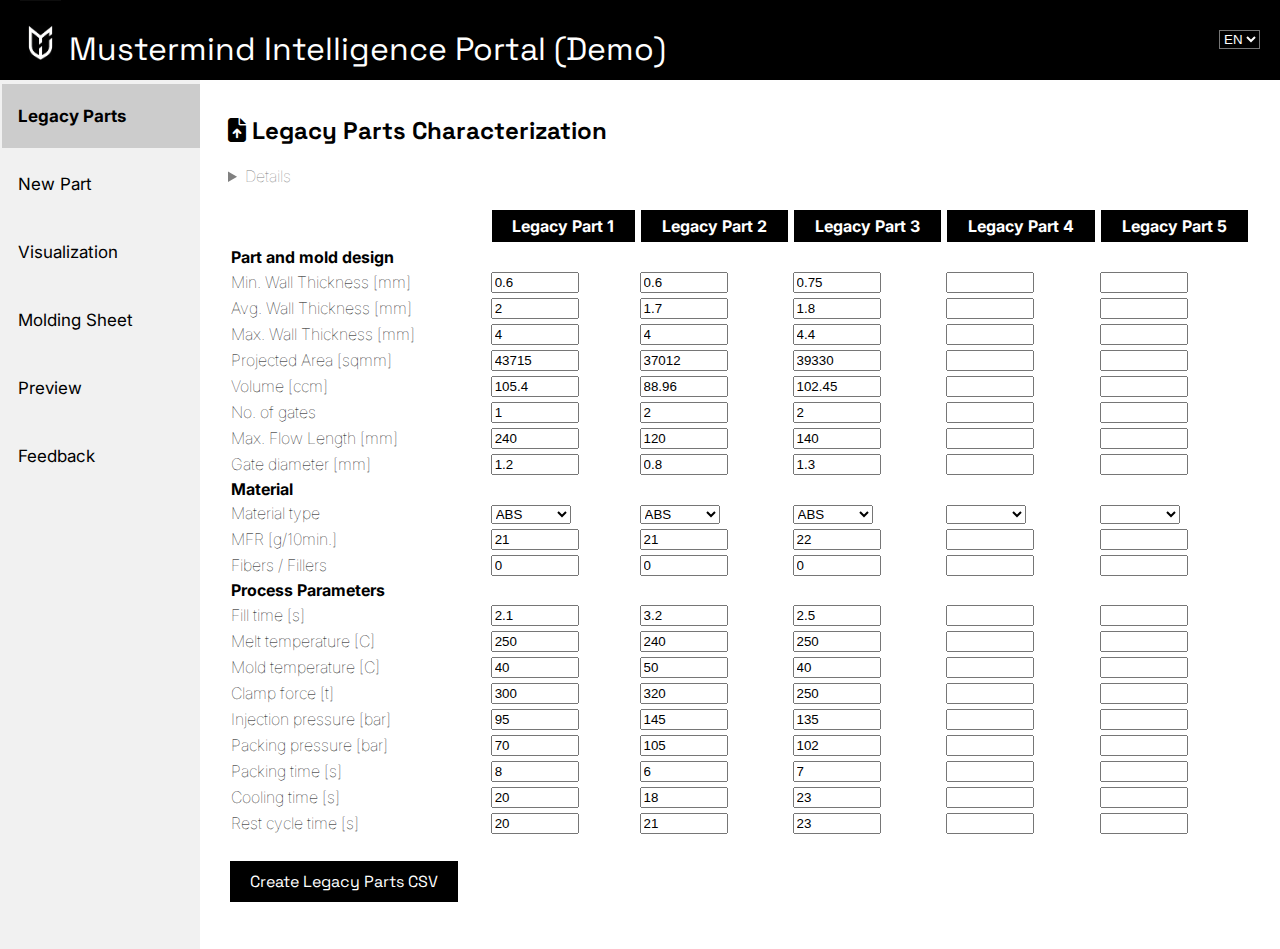
<file: index.html>
<!DOCTYPE html>
<html>
	<title>mustermind v0.2.1 (Beta)</title>
<head>
  <link rel="stylesheet" href="https://fonts.googleapis.com/css?family=Inter|Space+Grotesk">
  <link rel="stylesheet" href="https://cdnjs.cloudflare.com/ajax/libs/font-awesome/6.4.0/css/all.min.css">
  <!-- Import Plotly.js for ScatterPlot-->
<script src="https://ajax.googleapis.com/ajax/libs/jquery/1.12.4/jquery.min.js"></script>
<script src="https://cdn.plot.ly/plotly-latest.min.js"></script>
<script src="Language.js"></script>
<style>
 /* General styling (body) */
 body {
  font-family: "Inter", "Roboto", "Arial"; /* Custom secondary fonts */
  font-weight: lighter;
 }

 h2 {
  font-family: "Space Grotesk", "Roboto", "Arial"; /* Custom primary fonts */
  font-weight: bold;
 }

 details {
  color: gray;
 }

 p {
 font-size:14px;
 }
 
 table {
  align: center;
  width: 100%;
 }

 th {
  color: #fff;
  background-color: black; /* Custom Primary Color (originally: #082471) */
  text-align: center;
  padding: 6px 0px 6px;
  border: 2px solid #fff; /* White */
 }
 
 .tablesection {
   font-weight: bold;
 }

 /* Head bar styling */
 .headbar {
   height: 80px;
   width: 100%;
   left: 0;
   top: 0;
   z-index: 1;
   position: fixed;
   font-family: "Space Grotesk", "Roboto", "Arial"; /* Custom primary fonts */
   font-size: xx-large;
   font-weight: bolder;
   color: #fff; /* White */
   background-color: #000000; /* Custom Primary Color */
   padding: 0px 20px;
 }

/* Language Dropdown Styling */
 .language {
   background-color: #000000; /* Custom Primary Color */
   color:#fff; /* White */
 }

/* Side navigation styling */
.sidenav {
  height: 100%;
  width: 200px;
  position: fixed;
  z-index: 1;
  top: 80;
  left: 0;
  font-family: "Inter", "Roboto", "Arial"; /* Custom primary fonts */
  background-color: #f1f1f1; /* Shade of Gray */
  overflow-x: hidden;
}

/* Side navigation buttons */
.sidenav button {
  display: block;
  background-color: inherit;
  color: black;
  font-family: "Inter", "Roboto", "Arial"; /* Custom primary fonts */
  padding: 22px 16px;
  width: 100%;
  border: none;
  outline: none;
  text-align: left;
  cursor: pointer;
  transition: 0.3s;
  font-size: 17px;
}

.sidenav button:hover {
  background-color: #ddd; /* Shade of Gray */
}

.sidenav button.active {
  background-color: #ccc; /* Shade of Gray */
  font-family: "Inter", "Roboto", "Arial"; /* Custom primary fonts */
  font-weight: bold;
}

/* Tab content styling */
.tabcontent {
  margin-left: 200px;
  margin-top: 80px;
  padding: 15px 20px;
}

/* Standard button styling */
button {
  background-color: #000000; /* Custom Secondary Color (originally #f7475c) */
  border: none;
  font-family: "Space Grotesk", "Inter", "Roboto", "Arial";
  color: white; /* White */
  padding: 10px 20px;
  text-align: center;
  text-decoration: none;
  display: inline-block;
  font-size: 16px;
  margin: 4px 2px;
  cursor: pointer;
 }

 /* Loader styling */
#loader {
  border: 12px solid #f3f3f3; /* Shade of Gray */
  border-radius: 50%;
  border-top: 12px solid #082471; /* Custom Primary Color */
  width: 40px;
  height: 40px;
  -webkit-animation: spin 2s linear infinite; /* Safari */
  animation: spin 2s linear infinite;
}
/* Safari */
@-webkit-keyframes spin {
  0% { -webkit-transform: rotate(0deg); }
  100% { -webkit-transform: rotate(360deg); }
}
@keyframes spin {
  0% { transform: rotate(0deg); }
  100% { transform: rotate(360deg); }
}

 /* iframe styling */
 iframe {
  display:block;
 }

</style>
</head>
<body onload="ChangeLanguage()">

<!-- Head Bar -->
<div class="headbar">
  <img src="mui-logo.jpg" alt="logo" height=60>
  Mustermind Intelligence Portal (Demo)
  <select class="language" onchange="ChangeLanguage()" id="Language" style="float:right; margin-right: 40px; margin-top:30px;">
    <option value="0">EN</option>
    <option value="1">TR</option>
  </select>
</div>

<!-- New side navigation bar -->
<div class="sidenav">
  <button class="tablinks" onclick="openSection(event, 'LegacyParts')" id="text7"><i class="fa-solid fa-cube"></i></button>
  <button class="tablinks" onclick="openSection(event, 'NewPart')" id="text8"></button>
  <button class="tablinks" onclick="openSection(event, 'Visualization')"id="text9"></button>
  <button class="tablinks" onclick="openSection(event, 'MoldingSheet')" id="text10"></button>
  <button class="tablinks" onclick="openSection(event, 'Preview')" id="text11"></button>
  <button class="tablinks" onclick="openSection(event, 'Feedback')" id="text12"></button>
</div>

<!-- Main application / tab contents -->

<div id="LegacyParts" class="tabcontent">
  <h2 id="text1"></h2>
  <details>
    <summary><span id="text13"></span></summary>
  <p id="text18"></p></details><br>
  <!-- CSV Creation Table -->
  <table id="legacy">
    <tr>
      <th style="background-color: #fff"></th>
      <th id="text29"></th>
      <th id="text30"></th>
      <th id="text31"></th>
      <th id="text32"></th>
      <th id="text33"></th>
    </tr>
    <!-- Part and mold design -->
    <tr><td class="tablesection" id="text34"></td></tr>
    <!-- Min. Wall Thicknesses -->
    <tr>
      <td id="text35"></td>
      <td><input type="number" id="wt_min1" min=0 style="width: 6em;" value=0.6></td>
      <td><input type="number" id="wt_min2" min=0 style="width: 6em;" value=0.6></td>
      <td><input type="number" id="wt_min3" min=0 style="width: 6em;" value=0.75></td>
      <td><input type="number" id="wt_min4" min=0 style="width: 6em;"></td>
      <td><input type="number" id="wt_min5" min=0 style="width: 6em;"></td>
    </tr>
    <!-- Avg. Wall Thicknesses -->
    <tr>
      <td id="text36"></td>
      <td><input type="number" id="wt_avg1" min=0 style="width: 6em;" value=2></td>
      <td><input type="number" id="wt_avg2" min=0 style="width: 6em;" value=1.7></td>
      <td><input type="number" id="wt_avg3" min=0 style="width: 6em;" value=1.8></td>
      <td><input type="number" id="wt_avg4" min=0 style="width: 6em;"></td>
      <td><input type="number" id="wt_avg5" min=0 style="width: 6em;"></td>
  </tr>
  <!-- Max. Wall Thickness -->
  <tr>
    <td id="text37"></td>
      <td><input type="number" id="wt_max1" min=0 style="width: 6em;" value=4></td>
      <td><input type="number" id="wt_max2" min=0 style="width: 6em;" value=4></td>
      <td><input type="number" id="wt_max3" min=0 style="width: 6em;" value=4.4></td>
      <td><input type="number" id="wt_max4" min=0 style="width: 6em;"></td>
      <td><input type="number" id="wt_max5" min=0 style="width: 6em;"></td>
  </tr>
  <!-- Projected Area -->
  <tr>
    <td id="text38"></td>
      <td><input type="number" id="A_proj1" min=0 style="width: 6em;" value=43715></td>
      <td><input type="number" id="A_proj2" min=0 style="width: 6em;" value=37012></td> 
      <td><input type="number" id="A_proj3" min=0 style="width: 6em;" value=39330></td>
      <td><input type="number" id="A_proj4" min=0 style="width: 6em;"></td>
      <td><input type="number" id="A_proj5" min=0 style="width: 6em;"></td>
  </tr>
  <!-- Volume -->
  <tr>
    <td id="text39"></td>
      <td><input type="number" id="vol1" min=0 style="width: 6em;" value=105.4></td>
      <td><input type="number" id="vol2" min=0 style="width: 6em;" value=88.96></td> 
      <td><input type="number" id="vol3" min=0 style="width: 6em;" value=102.45></td>
      <td><input type="number" id="vol4" min=0 style="width: 6em;"></td>
      <td><input type="number" id="vol5" min=0 style="width: 6em;"></td>
  </tr>
  <!-- No. of gates -->
  <tr>
    <td id="text40"></td>
      <td><input type="number" id="no_gate1" min=0 style="width: 6em;" value=1></td>
      <td><input type="number" id="no_gate2" min=0 style="width: 6em;" value=2></td> 
      <td><input type="number" id="no_gate3" min=0 style="width: 6em;" value=2></td>
      <td><input type="number" id="no_gate4" min=0 style="width: 6em;"></td>
      <td><input type="number" id="no_gate5" min=0 style="width: 6em;"></td>
  </tr>
  <!-- Max Flow length -->
  <tr>
    <td id="text41"></td>
      <td><input type="number" id="l_flow1" min=0 style="width: 6em;" value=240></td>
      <td><input type="number" id="l_flow2" min=0 style="width: 6em;" value=120></td> 
      <td><input type="number" id="l_flow3" min=0 style="width: 6em;" value=140></td>
      <td><input type="number" id="l_flow4" min=0 style="width: 6em;"></td>
      <td><input type="number" id="l_flow5" min=0 style="width: 6em;"></td>
  </tr>
  <!-- Gate diameter -->
  <tr>
    <td id="text42"></td>
      <td><input type="number" id="d_gate1" min=0 style="width: 6em;" value=1.2></td>
      <td><input type="number" id="d_gate2" min=0 style="width: 6em;" value=0.8></td> 
      <td><input type="number" id="d_gate3" min=0 style="width: 6em;" value=1.3></td>
      <td><input type="number" id="d_gate4" min=0 style="width: 6em;"></td>
      <td><input type="number" id="d_gate5" min=0 style="width: 6em;"></td>
  </tr>
  <!-- Material data section -->
  <tr><td class="tablesection" id="text43"></td></tr>
  <!-- Material type -->
  <tr>
    <td id="text44"></td>
    <td><select id="mat1" style="width: 6em;">
      <option value="ABS">ABS</option>
      <option value="PP">PP</option>
      <option value="PE-LD">PE-LD</option>
      <option value="PE-HD">PE-HD</option>
      <option value="PS">PS</option>
      <option value="SAN">SAN</option>
      <option value="PVC">PVC</option>
      <option value="PMMA">PMMA</option>
      <option value="PC">PC</option>
      <option value="PET">PET</option>
      <option value="PBT">PBT</option>
      <option value="POM">POM</option>
      <option value="PA6">PA6</option>
      <option value="PA66">PA66</option>
      <option value="PA12">PA12</option>
      <option value="other">Other</option>
    </select></td>
    <td><select id="mat2" style="width: 6em;">
      <option value="ABS">ABS</option>
      <option value="PP">PP</option>
      <option value="PE-LD">PE-LD</option>
      <option value="PE-HD">PE-HD</option>
      <option value="PS">PS</option>
      <option value="SAN">SAN</option>
      <option value="PVC">PVC</option>
      <option value="PMMA">PMMA</option>
      <option value="PC">PC</option>
      <option value="PET">PET</option>
      <option value="PBT">PBT</option>
      <option value="POM">POM</option>
      <option value="PA6">PA6</option>
      <option value="PA66">PA66</option>
      <option value="PA12">PA12</option>
      <option value="other">Other</option>
    </select></td>
    <td><select id="mat3" style="width: 6em;">
      <option value="ABS">ABS</option>
      <option value="PP">PP</option>
      <option value="PE-LD">PE-LD</option>
      <option value="PE-HD">PE-HD</option>
      <option value="PS">PS</option>
      <option value="SAN">SAN</option>
      <option value="PVC">PVC</option>
      <option value="PMMA">PMMA</option>
      <option value="PC">PC</option>
      <option value="PET">PET</option>
      <option value="PBT">PBT</option>
      <option value="POM">POM</option>
      <option value="PA6">PA6</option>
      <option value="PA66">PA66</option>
      <option value="PA12">PA12</option>
      <option value="other">Other</option>
    </select></td>
    <td><select id="mat4" style="width: 6em;">
      <option value="-"> </option>
      <option value="PP">PP</option>
      <option value="PE-LD">PE-LD</option>
      <option value="PE-HD">PE-HD</option>
      <option value="ABS">ABS</option>
      <option value="PS">PS</option>
      <option value="SAN">SAN</option>
      <option value="PVC">PVC</option>
      <option value="PMMA">PMMA</option>
      <option value="PC">PC</option>
      <option value="PET">PET</option>
      <option value="PBT">PBT</option>
      <option value="POM">POM</option>
      <option value="PA6">PA6</option>
      <option value="PA66">PA66</option>
      <option value="PA12">PA12</option>
      <option value="other">Other</option>
    </select></td>
    <td><select id="mat5" style="width: 6em;">
      <option value="-"> </option>
      <option value="PP">PP</option>
      <option value="PE-LD">PE-LD</option>
      <option value="PE-HD">PE-HD</option>
      <option value="ABS">ABS</option>
      <option value="PS">PS</option>
      <option value="SAN">SAN</option>
      <option value="PVC">PVC</option>
      <option value="PMMA">PMMA</option>
      <option value="PC">PC</option>
      <option value="PET">PET</option>
      <option value="PBT">PBT</option>
      <option value="POM">POM</option>
      <option value="PA6">PA6</option>
      <option value="PA66">PA66</option>
      <option value="PA12">PA12</option>
      <option value="other">Other</option>
    </select></td>
  </tr>
  <!-- MFR -->
  <tr>
    <td id="text45"></td>
      <td><input type="number" id="mfr1" min=0 style="width: 6em;" value=21></td>
      <td><input type="number" id="mfr2" min=0 style="width: 6em;" value=21></td> 
      <td><input type="number" id="mfr3" min=0 style="width: 6em;" value=22></td>
      <td><input type="number" id="mfr4" min=0 style="width: 6em;"></td>
      <td><input type="number" id="mfr5" min=0 style="width: 6em;"></td>
  </tr>
  <!-- Fiber -->
  <tr>
    <td id="text46"></td>
      <td><input type="number" id="fib1" min=0 step=5 style="width: 6em;" value=0></td>
      <td><input type="number" id="fib2" min=0 step=5 style="width: 6em;" value=0></td> 
      <td><input type="number" id="fib3" min=0 step=5 style="width: 6em;" value=0></td>
      <td><input type="number" id="fib4" min=0 step=5 style="width: 6em;"></td>
      <td><input type="number" id="fib5" min=0 step=5 style="width: 6em;"></td>
  </tr>
  <!-- Process data section -->
  <tr><td class="tablesection" id="text47"></td></tr>
  <!-- Injection time -->
  <tr>
    <td id="text48"></td>
      <td><input type="number" id="t_inj1" min=0 style="width: 6em;" value=2.1></td>
      <td><input type="number" id="t_inj2" min=0 style="width: 6em;" value=3.2></td> 
      <td><input type="number" id="t_inj3" min=0 style="width: 6em;" value=2.5></td>
      <td><input type="number" id="t_inj4" min=0 style="width: 6em;"></td>
      <td><input type="number" id="t_inj5" min=0 style="width: 6em;"></td>
  </tr>
  <!-- Melt temperature -->
  <tr>
    <td id="text49"></td>
      <td><input type="number" id="T_melt1" min=0 style="width: 6em;" value=250></td>
      <td><input type="number" id="T_melt2" min=0 style="width: 6em;" value=240></td> 
      <td><input type="number" id="T_melt3" min=0 style="width: 6em;" value=250></td>
      <td><input type="number" id="T_melt4" min=0 style="width: 6em;"></td>
      <td><input type="number" id="T_melt5" min=0 style="width: 6em;"></td>
  </tr>
  <!-- Mold temperature -->
  <tr>
    <td id="text50"></td>
      <td><input type="number" id="T_mold1" min=0 style="width: 6em;" value=40></td>
      <td><input type="number" id="T_mold2" min=0 style="width: 6em;" value=50></td> 
      <td><input type="number" id="T_mold3" min=0 style="width: 6em;" value=40></td>
      <td><input type="number" id="T_mold4" min=0 style="width: 6em;"></td>
      <td><input type="number" id="T_mold5" min=0 style="width: 6em;"></td>
  </tr>
  <!-- Clamp force -->
  <tr>
    <td id="text51"></td>
      <td><input type="number" id="F_clamp1" min=0 style="width: 6em;" value=300></td>
      <td><input type="number" id="F_clamp2" min=0 style="width: 6em;" value=320></td> 
      <td><input type="number" id="F_clamp3" min=0 style="width: 6em;" value=250></td>
      <td><input type="number" id="F_clamp4" min=0 style="width: 6em;"></td>
      <td><input type="number" id="F_clamp5" min=0 style="width: 6em;"></td>
  </tr>

  <!-- Injection pressure -->
  <tr>
    <td id="text52"></td>
      <td><input type="number" id="p_inj1" min=0 style="width: 6em;" value=95></td>
      <td><input type="number" id="p_inj2" min=0 style="width: 6em;" value=145></td> 
      <td><input type="number" id="p_inj3" min=0 style="width: 6em;" value=135></td>
      <td><input type="number" id="p_inj4" min=0 style="width: 6em;"></td>
      <td><input type="number" id="p_inj5" min=0 style="width: 6em;"></td>
  </tr>
  <!-- Packing Pressure -->
  <tr>
    <td id="text53"></td>
      <td><input type="number" id="p_pack1" min=0 style="width: 6em;" value=70></td>
      <td><input type="number" id="p_pack2" min=0 style="width: 6em;" value=105></td> 
      <td><input type="number" id="p_pack3" min=0 style="width: 6em;" value=102></td>
      <td><input type="number" id="p_pack4" min=0 style="width: 6em;"></td>
      <td><input type="number" id="p_pack5" min=0 style="width: 6em;"></td>
  </tr>
  <!-- Packing time -->
  <tr>
    <td id="text54"></td>
      <td><input type="number" id="t_pack1" min=0 style="width: 6em;" value=8></td>
      <td><input type="number" id="t_pack2" min=0 style="width: 6em;" value=6></td> 
      <td><input type="number" id="t_pack3" min=0 style="width: 6em;" value=7></td>
      <td><input type="number" id="t_pack4" min=0 style="width: 6em;"></td>
      <td><input type="number" id="t_pack5" min=0 style="width: 6em;"></td>
  </tr>
  <!-- Cooling time -->
  <tr>
    <td id="text55"></td>
      <td><input type="number" id="t_cool1" min=0 style="width: 6em;" value=20></td>
      <td><input type="number" id="t_cool2" min=0 style="width: 6em;" value=18></td> 
      <td><input type="number" id="t_cool3" min=0 style="width: 6em;" value=23></td>
      <td><input type="number" id="t_cool4" min=0 style="width: 6em;"></td>
      <td><input type="number" id="t_cool5" min=0 style="width: 6em;"></td>
  </tr>
  <!-- Rest cycle time -->
  <tr>
    <td id="text56"></td>
      <td><input type="number" id="t_cycle1" min=0 style="width: 6em;" value=20></td>
      <td><input type="number" id="t_cycle2" min=0 style="width: 6em;" value=21></td> 
      <td><input type="number" id="t_cycle3" min=0 style="width: 6em;" value=23></td>
      <td><input type="number" id="t_cycle4" min=0 style="width: 6em;"></td>
      <td><input type="number" id="t_cycle5" min=0 style="width: 6em;"></td>
  </tr>
</table>
<br>
<!-- Create CSV Buttons -->
<button onclick="NewCSV()"><span id="text25"></span></button><br><br>
</div>

<div id="NewPart" class="tabcontent">
  <h2 id="text2"></h2>
  <details><summary><span id="text14"></span></summary>
  <p id="text19"></p></details><br>
  <!-- Input for new part -->
  <label id="text57"></label><br><input type="number" min=0 id="wt_min_new"><br><br>
  <label id="text58"></label><br><input type="number" min=0 id="wt_avg_new"><br><br>
  <label id="text59"></label><br><input type="number" min=0 id="wt_max_new"><br><br>
  <label id="text60"></label><br><input type="number" min=0 id="A_proj_new"><br><br>
  <label id="text61"></label><br><input type="number" min=0 id="vol_new"><br><br>
  <label id="text62"></label><br><input type="number" min=0 id="no_gate_new"><br><br>
  <label id="text63"></label><br><input type="number" min=0 id="l_flow_new"><br><br>
  <label id="text64"></label><br><input type="number" min=0 id="d_gate_new"><br><br>
  <label id="text65"></label><br><select id="mat_new">
      <option value="-"> </option>
      <option value="PP">PP</option>
      <option value="PE-LD">PE-LD</option>
      <option value="PE-HD">PE-HD</option>
      <option value="ABS">ABS</option>
      <option value="PS">PS</option>
      <option value="SAN">SAN</option>
      <option value="PVC">PVC</option>
      <option value="PMMA">PMMA</option>
      <option value="PC">PC</option>
      <option value="PET">PET</option>
      <option value="PBT">PBT</option>
      <option value="POM">POM</option>
      <option value="PA6">PA6</option>
      <option value="PA66">PA66</option>
      <option value="PA12">PA12</option>
      <option value="other">Other</option>
    </select><br><br>
  <label id="text66"></label><br><input type="number" min=0 id="mfr_new"><br><br>
  <label id="text67"></label><br><input type="number" id="fib_new" min=0 step=5><br><br>
  <button onclick="UserInput()"><span id="text26"></span></button><br><br>
</div>

<div id="Visualization" class="tabcontent">
  <h2 id="text3"></h2>
  <details><summary><span id="text15"></span></summary>
  <p id="text20"></p><p id="text21"></p></details><br>
  <!-- Create Plot -->
  <button type="button" onclick="PlotParts()"><span id="text27"></span></button><br><br>
  <!-- Spaceholder (div) for Plot -->
  <div id="PartScatterPlot"></div>
</div>

<div id="MoldingSheet" class="tabcontent">
  <h2 id="text4"></h2>
  <details><summary><span id="text16"></span></summary>
  <p id="text22"></p><p id="text23"></p></details><br>
  <!-- Hide send confirmation with hidden iframe-->
  <iframe name="hidden_iframe" id="hidden_iframe" style="display:none;" width="0" height="0" tabindex="-1" title="empty"></iframe>
  <!-- Forward order form to Google Cloud Platform / Drive -->
  <form action="https://docs.google.com/forms/u/0/d/e/1FAIpQLSfxMxivKFrdoYViSsfzcv2Mb3JXdVl0am56-zX1mBHKnkiCjw/formResponse" method="post" target="hidden_iframe";>
    <!-- order form content-->
    <label id="text68"></label><br><input type="email" required size=24 name="entry.1612017441"><br>
    <label id="text69"></label><br><input type="password" required size=24 name="entry.1379137992"><br>
    <label id="text70"></label><br><textarea id="CSV" rows="20" cols="25" required name="entry.1042882814"></textarea><br>
    <label id="text71"></label><br><input type="text" size=24 id="InputCSV" required name="entry.1032610544"><br>
    <label id="text72"></label><br><select required name="entry.1226274396"><option value="ENG">ENG</option><option value="DE">DE</option><option value="TR">TR</option></select><br><br>
    <input type="checkbox" required id="agreement" name="agreement" value="agreement">
    <label for="agreement"><span id="text73"></span> <a href="https://mustermind.de/terms" target="_blank" id="text74"></a> <span id="text76"></span> <a href="https://mustermind.de/privacy-policy" target="_blank" id="text75"></a></label><br>
    <br><button type="submit" onclick="Preview()"><span id="text28"></span></button>
  </form>
</div>

<div id="Preview" class="tabcontent">
  <h2 id="text5"></h2>
  <details><summary><span id="text17"></span></summary>
  <p id="text24"></p></details><br>
  <!-- iframe for Preview -->
  <div id="loader" style="display:none;"></div>
  <div id="Preview"></div>
</div>

<div id="Feedback" class="tabcontent">
  <h2 id="text6"></h2>	
  <p><span id="text77"></span> <a href="https://mustermind.convas.io/" target="_blank" id="text78"></a> <span id="text79"></span></p>
</div>
<script>

// Tab selection
function openSection(evt, sectionName) {
  var i, tabcontent, tablinks;
  tabcontent = document.getElementsByClassName("tabcontent");
  for (i = 0; i < tabcontent.length; i++) {
    tabcontent[i].style.display = "none";
  }
  tablinks = document.getElementsByClassName("tablinks");
  for (i = 0; i < tablinks.length; i++) {
    tablinks[i].className = tablinks[i].className.replace(" active", "");
  }
  document.getElementById(sectionName).style.display = "block";
  evt.currentTarget.className += " active";
}
document.getElementById("text7").click();

// Create CSV
function NewCSV() {
    wt_minArr = [];
    wt_avgArr = [];
	wt_maxArr = [];
    A_projArr = [];
    volArr = [];
    no_gateArr = [];
    l_flowArr = [];
    d_gateArr = [];
    mfrArr = [];
    t_injArr = [];
    T_meltArr = [];
    T_moldArr = [];
    F_clampArr = [];
    p_injArr = [];
    p_packArr = [];
    t_packArr = [];
    t_coolArr = [];
    t_cycleArr = [];
    mat_Arr = [];
    fib_Arr = [];
    for (var i = 0; i < 5; i++) {
    wt_minArr[i] = Math.round(document.getElementById('wt_min'+(i+1)).value*100);
    wt_avgArr[i] = Math.round(document.getElementById('wt_avg'+(i+1)).value*100);
    wt_maxArr[i] = Math.round(document.getElementById('wt_max'+(i+1)).value*100);
    A_projArr[i] = Math.round(document.getElementById('A_proj'+(i+1)).value*100);
    volArr[i] = Math.round(document.getElementById('vol'+(i+1)).value*100);
    no_gateArr[i] = Math.round(document.getElementById('no_gate'+(i+1)).value*100);
    l_flowArr[i] = Math.round(document.getElementById('l_flow'+(i+1)).value*100);
    d_gateArr[i] = Math.round(document.getElementById('d_gate'+(i+1)).value*100);
    mfrArr[i] = Math.round(document.getElementById('mfr'+(i+1)).value*100);
    t_injArr[i] = Math.round(document.getElementById('t_inj'+(i+1)).value*100);
    T_meltArr[i] = Math.round(document.getElementById('T_melt'+(i+1)).value*100);
    T_moldArr[i] = Math.round(document.getElementById('T_mold'+(i+1)).value*100);
    F_clampArr[i] = Math.round(document.getElementById('F_clamp'+(i+1)).value*100);
    p_injArr[i] = Math.round(document.getElementById('p_inj'+(i+1)).value*100);
	p_packArr[i] = Math.round(document.getElementById('p_pack'+(i+1)).value*100);
	t_packArr[i] = Math.round(document.getElementById('t_pack'+(i+1)).value*100);
	t_coolArr[i] = Math.round(document.getElementById('t_cool'+(i+1)).value*100);
	t_cycleArr[i] = Math.round(document.getElementById('t_cycle'+(i+1)).value*100);
    mat_Arr[i] = document.getElementById('mat'+(i+1)).value;
    fib_Arr[i] = Math.round(document.getElementById('fib'+(i+1)).value*100);
    };
	document.getElementById("CSV").innerHTML =
    	wt_minArr + ";" + "\n" +
        wt_avgArr + ";" + "\n" +
        wt_maxArr + ";" + "\n" +
        A_projArr + ";" + "\n" +
        volArr + ";" + "\n" +
        no_gateArr + ";" + "\n" +
        l_flowArr + ";" + "\n" +
        d_gateArr + ";" + "\n" +
        mfrArr + ";" + "\n" +        
        t_injArr + ";" + "\n" +
    	T_meltArr + ";" + "\n" +
    	T_moldArr + ";" + "\n" +
		F_clampArr + ";" + "\n" +
		p_injArr + ";" + "\n" +
		p_packArr + ";" + "\n" +
		t_packArr + ";" + "\n" +
		t_coolArr + ";" + "\n" +
		t_cycleArr + ";" + "\n" +
        mat_Arr + ";" + "\n" +
        fib_Arr + ";";
}

// Plot created CSV
function PlotParts() {
    wt_avgArr = [];
    volArr = [];
    l_flowArr = [];
    for (var i = 0; i < 5; i++) {
    wt_avgArr[i] = document.getElementById('wt_avg'+(i+1)).value*100;
    volArr[i] = document.getElementById('vol'+(i+1)).value*100;
    l_flowArr[i] = document.getElementById('l_flow'+(i+1)).value*100;
    };
    wt_newPlot = document.getElementById('wt_avg_new').value*100;
    vol_newPlot = document.getElementById('vol_new').value*100;
    lflow_newPlot = document.getElementById('l_flow_new').value*100;

  /* Part traces (no for loops due to different color shades) */
  var part1 = {
    x : [wt_avgArr[0]],
    y: [volArr[0]],
    z : [l_flowArr[0]],
    mode: 'markers',
    marker: {
      size: 12,
       color: 'rgb(0, 0, 0)',
      line: {
        color: 'rgba(0, 0, 0, 0.8)',
        width: 0.7
      },
      opacity: 0.8
    },
    type: 'scatter3d',
    name: 'Part 1'
  };

  var part2 = {
    x : [wt_avgArr[1]],
    y: [volArr[1]],
    z : [l_flowArr[1]],
    mode: 'markers',
    marker: {
      size: 12,
      color: 'rgb(0, 0, 0)',
      line: {
        color: 'rgba(0, 0, 0, 0.8)',
        width: 0.7
      },
      opacity: 0.8
    },
    type: 'scatter3d',
    name: 'Part 2'
  };

  var part3 = {
    x : [wt_avgArr[2]],
    y: [volArr[2]],
    z : [l_flowArr[2]],
    mode: 'markers',
    marker: {
      size: 12,
      color: 'rgb(0, 0, 0)',
      line: {
        color: 'rgba(0, 0, 0, 0.8)',
        width: 0.7
      },
       mode : 'markers',
      opacity: 0.8
    },
    type: 'scatter3d',
    name: 'Part 3'
  };

  var part4 = {
    x : [wt_avgArr[3]],
    y: [volArr[3]],
    z : [l_flowArr[3]],
    mode: 'markers',
    marker: {
      size: 12,
      color: 'rgb(0, 0, 0)',
      line: {
        color: 'rgba(0, 0, 0, 0.8)',
        width: 0.7
      },
      opacity: 0.8
    },
    type: 'scatter3d',
    name: 'Part 4'
  };

  var part5 = {
    x : [wt_avgArr[4]],
    y: [volArr[4]],
    z : [l_flowArr[4]],
    mode: 'markers',
    marker: {
      size: 12,
      color: 'rgb(0, 0, 0)',
      line: {
        color: 'rgba(0, 0, 0, 0.8)',
        width: 0.7
      },
      opacity: 0.8
    },
    type: 'scatter3d',
    name: 'Part 5'
  };
  
    var newpart = {
    x : [wt_newPlot],
    y: [vol_newPlot],
    z : [lflow_newPlot],
    mode: 'markers',
    marker: {
      size: 12,
      color: 'rgb(255, 255, 255)',
      line: {
        color: 'rgba(0, 0, 0, 0.8)',
        width: 1
      },
      opacity: 0.8
    },
    type: 'scatter3d',
    name: 'New Part'
  };


  /* Definition of data (parts), layout to use for plotting */
  var parts = [part1, part2, part3, part4, part5, newpart];
  var layout = {
      scene: {
          xaxis:{title: 'Avg. wall thickness (x)'},
          yaxis:{title: 'Volume (y)'},
          zaxis:{title: 'Max. flow length (z)'},
          },
      autosize: true,
      margin: {
       l: 0,
       r: 0,
       b: 0,
       t: 0,
       pad: 15
      },
  }
	Plotly.newPlot('PartScatterPlot', parts, layout);
}


// Create user input csv
function UserInput() {
	var wt_min_new = Math.round(document.getElementById("wt_min_new").value*100);
	var wt_avg_new = Math.round(document.getElementById("wt_avg_new").value*100);
	var wt_max_new = Math.round(document.getElementById("wt_max_new").value*100);
	var A_proj_new = Math.round(document.getElementById("A_proj_new").value*100);
	var vol_new = Math.round(document.getElementById("vol_new").value*100);
	var no_gate_new = Math.round(document.getElementById("no_gate_new").value*100);
	var l_flow_new = Math.round(document.getElementById("l_flow_new").value*100);
	var d_gate_new = Math.round(document.getElementById("d_gate_new").value*100);
    var mfr_new = Math.round(document.getElementById("mfr_new").value*100);
    var mat_new = document.getElementById("mat_new").value;
    var fib_new = Math.round(document.getElementById("fib_new").value*100);

	var InputCSV = wt_min_new + "," + wt_avg_new + "," + wt_max_new + "," + A_proj_new + "," + vol_new + "," + no_gate_new + "," + l_flow_new + "," + d_gate_new + "," + mfr_new + "," + mat_new + "," + fib_new;
	document.getElementById("InputCSV").value = InputCSV;
}

// Preview
function Preview() {
    document.getElementById("loader").style.display = "block";
    setTimeout(showPreview, 300000);
}

function showPreview() {
  document.getElementById("loader").style.display = "none";
  document.getElementById("Preview").innerHTML = "<iframe src=\"https://docs.google.com/spreadsheets/d/e/2PACX-1vRn8XAgv1ZTTB1eh07puzoBMr4lk4VCSOuMh_FpwIon5jN5qf4WOM_qnQxZENSEr85dIPtveol9_GLS/pubhtml?gid=758284375&&headers=false&chrome=false&widget=false&range=B1:G44\" width=\"600\" height=\"1080\" frameborder=\"0\"></iframe>";
}

</script>
</body>
</html>
</file>
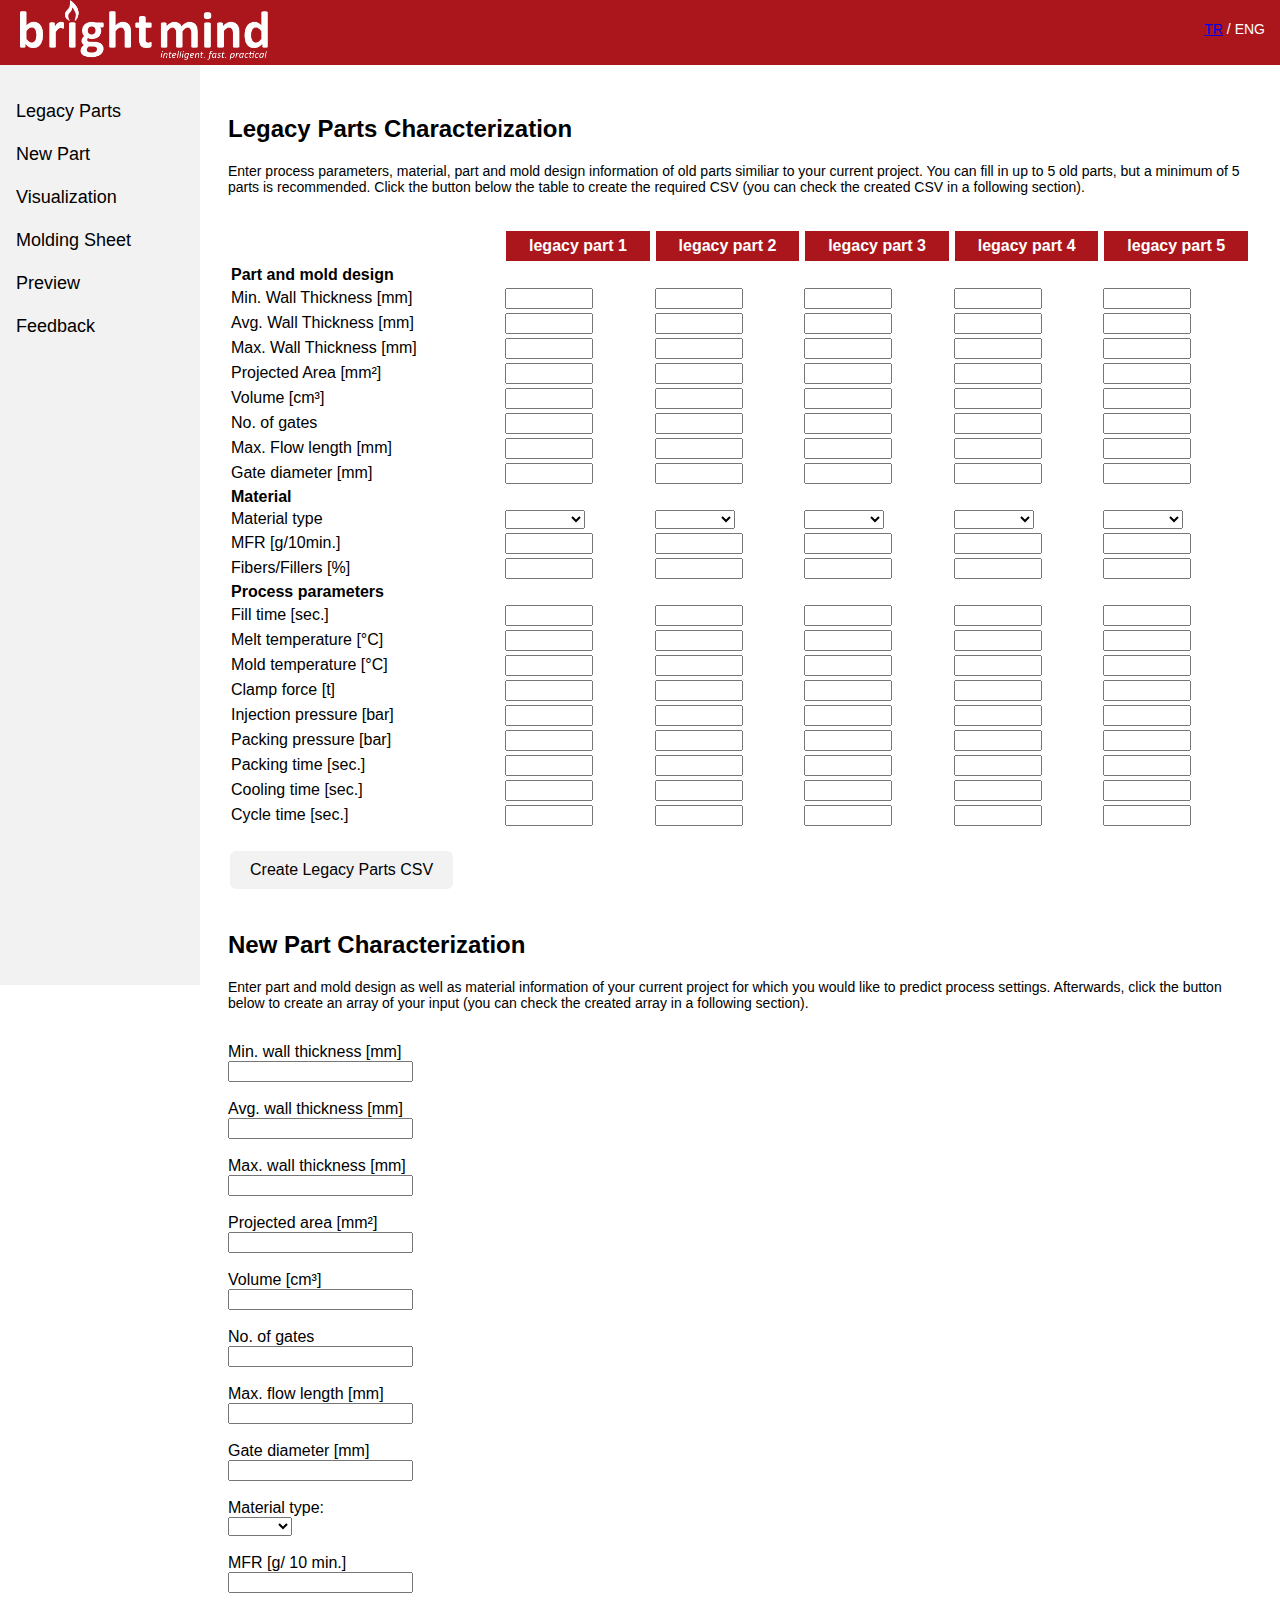
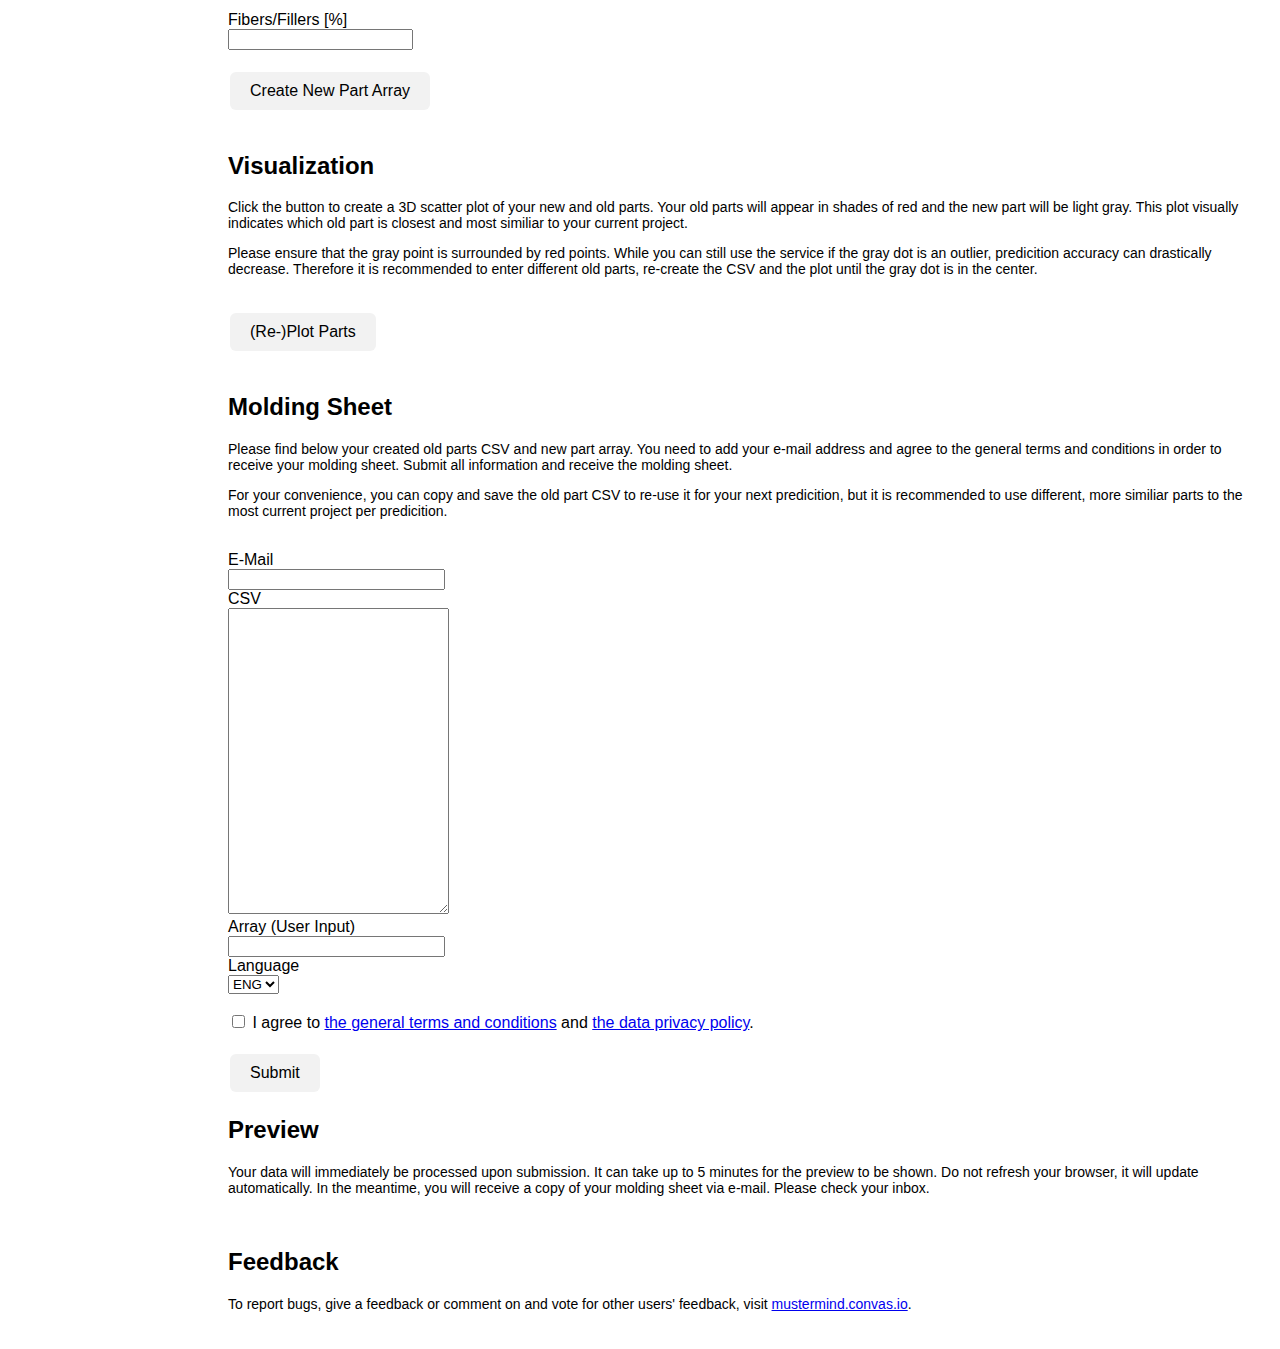
<file: eng.html>
<!DOCTYPE html>
<html>
	<title>mustermind v0.1 (Beta)</title>
<head>
<!-- Import Plotly.js for ScatterPlot-->
<script src="https://ajax.googleapis.com/ajax/libs/jquery/1.12.4/jquery.min.js"></script>
<script src="https://cdn.plot.ly/plotly-latest.min.js"></script>
<style>
 /* General styling (body) */
 body {
  font-family: "Calibri Light", "Arial";
 }

h1 {
font-family: "Calibri Light", "Arial";
}

 p {
 font-size:14px;
 }
 
 table {
  align: center;
  width: 100%;
 }

 th {
  color: #fff;
  background-color: #ab161c;
  text-align: center;
  padding: 6px 0px 6px;
  border: 2px solid #fff;
 }
 
 /* Head bar styling */
 .headbar {
 height: 65px;
 width: 100%;
 left: 0;
 top: 0;
 z-index: 1;
 position: fixed;
 color: #fff;
 background-color: #ab161c;
 padding: 0px 20px;
 }

 /* Side Navigation Styling */
 .sidenav {
  height: 100%;
  width: 200px;
  position: fixed;
  z-index: 1;
  top: 65px;
  left: 0;
  background-color: #f2f2f2;
  overflow-x: hidden;
  padding-top: 20px;
}

.sidenav a {
  padding: 16px 8px 6px 16px;
  text-decoration: none;
  font-size: 18px;
  color: #000;
  display: block;
}

.sidenav a:hover {
  color: #ab161c;
}
.sidenav a:active {
 font-weight: bold;
 }

.main {
  margin-left: 200px;
  margin-top: 80px;
  padding: 15px 20px;
}

/* Button styling */
button {
  background-color: #f2f2f2;
  border: none;
  border-radius: 6px;
  color: black;
  padding: 10px 20px;
  text-align: center;
  text-decoration: none;
  display: inline-block;
  font-family: "Calibri Light", "Arial";
  font-size: 16px;
  margin: 4px 2px;
  cursor: pointer;
 }

 /* iframe styling */
 iframe {
  display:block;
 }

</style>
</head>
<body>

<!-- Head Bar -->
<div class="headbar"><img src="img/Logo_hi-res.png" height="60" alt="brightmind logo">
<p style="text-align:right; float:right; padding-right: 35px; padding-top:7px;"><a href="index.html">TR</a> / ENG</p></div>

<!-- Side Navigation -->
<div class="sidenav">
  <a href="#CSVCreation">Legacy Parts</a>
  <a href="#PartCharacterization">New Part</a>
  <a href="#Visualization">Visualization</a>
  <a href="#SheetCreation">Molding Sheet</a>
  <a href="#ResultPreview">Preview</a>
  <a href="#Feedback">Feedback</a>
</div>


<!-- Main Application -->
<div class="main">
<h2 id="CSVCreation">Legacy Parts Characterization</h2>
<p>Enter process parameters, material, part and mold design information of old parts similiar to your current project. You can fill in up to 5 old parts, but a minimum of 5 parts is recommended. Click the button below the table to create the required CSV (you can check the created CSV in a following section).</p><br>
<!-- CSV Creation Table -->
<table id="legacy">
  <tr>
	<th style="background-color: #fff"></th>
    <th>legacy part 1</th>
    <th>legacy part 2</th>
    <th>legacy part 3</th>
	<th>legacy part 4</th>
	<th>legacy part 5</th>
  </tr>
<!-- Part and mold design -->
  <tr><td><b>Part and mold design</b></td></tr>
<!-- Min. Wall Thicknesses -->
  <tr>
    <td>Min. Wall Thickness [mm]</td>
    <td><input type="number" id="wt_min1" min=0 step="0.1" style="width: 6em;"></td>
    <td><input type="number" id="wt_min2" min=0 step="0.1" style="width: 6em;"></td>
    <td><input type="number" id="wt_min3" min=0 step="0.1" style="width: 6em;"></td>
    <td><input type="number" id="wt_min4" min=0 step="0.1" style="width: 6em;"></td>
    <td><input type="number" id="wt_min5" min=0  step="0.1"style="width: 6em;"></td>
  </tr>
<!-- Avg. Wall Thicknesses -->
  <tr>
    <td>Avg. Wall Thickness [mm]</td>
    <td><input type="number" id="wt_avg1" min=0 step="0.1" style="width: 6em;"></td>
    <td><input type="number" id="wt_avg2" min=0 step="0.1" style="width: 6em;"></td>
    <td><input type="number" id="wt_avg3" min=0 step="0.1" style="width: 6em;"></td>
    <td><input type="number" id="wt_avg4" min=0 step="0.1" style="width: 6em;"></td>
    <td><input type="number" id="wt_avg5" min=0 step="0.1" style="width: 6em;"></td>
</tr>
<!-- Max. Wall Thickness -->
<tr>
	<td>Max. Wall Thickness [mm]</td>
    <td><input type="number" id="wt_max1" min=0 step="0.1" style="width: 6em;"></td>
    <td><input type="number" id="wt_max2" min=0 step="0.1" style="width: 6em;"></td>
    <td><input type="number" id="wt_max3" min=0 step="0.1" style="width: 6em;"></td>
    <td><input type="number" id="wt_max4" min=0 step="0.1" style="width: 6em;"></td>
    <td><input type="number" id="wt_max5" min=0 step="0.1" style="width: 6em;"></td>
</tr>
<!-- Projected Area -->
<tr>
	<td>Projected Area [mm²]</td>
    <td><input type="number" id="A_proj1" min=0 style="width: 6em;"></td>
    <td><input type="number" id="A_proj2" min=0 style="width: 6em;"></td> 
    <td><input type="number" id="A_proj3" min=0 style="width: 6em;"></td>
    <td><input type="number" id="A_proj4" min=0 style="width: 6em;"></td>
    <td><input type="number" id="A_proj5" min=0 style="width: 6em;"></td>
</tr>
<!-- Volume -->
<tr>
	<td>Volume [cm³]</td>
    <td><input type="number" id="vol1" min=0 style="width: 6em;"></td>
    <td><input type="number" id="vol2" min=0 style="width: 6em;"></td> 
    <td><input type="number" id="vol3" min=0 style="width: 6em;"></td>
    <td><input type="number" id="vol4" min=0 style="width: 6em;"></td>
    <td><input type="number" id="vol5" min=0 style="width: 6em;"></td>
</tr>
<!-- No. of gates -->
<tr>
	<td>No. of gates</td>
    <td><input type="number" id="no_gate1" min=0 style="width: 6em;"></td>
    <td><input type="number" id="no_gate2" min=0 style="width: 6em;"></td> 
    <td><input type="number" id="no_gate3" min=0 style="width: 6em;"></td>
    <td><input type="number" id="no_gate4" min=0 style="width: 6em;"></td>
    <td><input type="number" id="no_gate5" min=0 style="width: 6em;"></td>
</tr>
<!-- Max Flow length -->
<tr>
	<td>Max. Flow length [mm]</td>
    <td><input type="number" id="l_flow1" min=0 style="width: 6em;"></td>
    <td><input type="number" id="l_flow2" min=0 style="width: 6em;"></td> 
    <td><input type="number" id="l_flow3" min=0 style="width: 6em;"></td>
    <td><input type="number" id="l_flow4" min=0 style="width: 6em;"></td>
    <td><input type="number" id="l_flow5" min=0 style="width: 6em;"></td>
</tr>
<!-- Gate diameter -->
<tr>
	<td>Gate diameter [mm]</td>
    <td><input type="number" id="d_gate1" min=0 style="width: 6em;"></td>
    <td><input type="number" id="d_gate2" min=0 style="width: 6em;"></td> 
    <td><input type="number" id="d_gate3" min=0 style="width: 6em;"></td>
    <td><input type="number" id="d_gate4" min=0 style="width: 6em;"></td>
    <td><input type="number" id="d_gate5" min=0 style="width: 6em;"></td>
</tr>
<!-- Material data section -->
<tr><td><b>Material</b></td></tr>
<!-- Material type -->
<tr>
  <td>Material type</td>
  <td><select id="mat1" style="width: 6em;">
    <option value="-"> </option>
    <option value="PP">PP</option>
    <option value="PE-LD">PE-LD</option>
    <option value="PE-HD">PE-HD</option>
    <option value="ABS">ABS</option>
    <option value="PS">PS</option>
    <option value="SAN">SAN</option>
    <option value="PVC">PVC</option>
    <option value="PMMA">PMMA</option>
    <option value="PC">PC</option>
    <option value="PET">PET</option>
    <option value="PBT">PBT</option>
    <option value="POM">POM</option>
    <option value="PA6">PA6</option>
    <option value="PA66">PA66</option>
    <option value="PA12">PA12</option>
    <option value="other">Other</option>
   </select></td>
   <td><select id="mat2" style="width: 6em;">
    <option value="-"> </option>
    <option value="PP">PP</option>
    <option value="PE-LD">PE-LD</option>
    <option value="PE-HD">PE-HD</option>
    <option value="ABS">ABS</option>
    <option value="PS">PS</option>
    <option value="SAN">SAN</option>
    <option value="PVC">PVC</option>
    <option value="PMMA">PMMA</option>
    <option value="PC">PC</option>
    <option value="PET">PET</option>
    <option value="PBT">PBT</option>
    <option value="POM">POM</option>
    <option value="PA6">PA6</option>
    <option value="PA66">PA66</option>
    <option value="PA12">PA12</option>
    <option value="other">Other</option>
   </select></td>
   <td><select id="mat3" style="width: 6em;">
    <option value="-"> </option>
    <option value="PP">PP</option>
    <option value="PE-LD">PE-LD</option>
    <option value="PE-HD">PE-HD</option>
    <option value="ABS">ABS</option>
    <option value="PS">PS</option>
    <option value="SAN">SAN</option>
    <option value="PVC">PVC</option>
    <option value="PMMA">PMMA</option>
    <option value="PC">PC</option>
    <option value="PET">PET</option>
    <option value="PBT">PBT</option>
    <option value="POM">POM</option>
    <option value="PA6">PA6</option>
    <option value="PA66">PA66</option>
    <option value="PA12">PA12</option>
    <option value="other">Other</option>
   </select></td>
   <td><select id="mat4" style="width: 6em;">
    <option value="-"> </option>
    <option value="PP">PP</option>
    <option value="PE-LD">PE-LD</option>
    <option value="PE-HD">PE-HD</option>
    <option value="ABS">ABS</option>
    <option value="PS">PS</option>
    <option value="SAN">SAN</option>
    <option value="PVC">PVC</option>
    <option value="PMMA">PMMA</option>
    <option value="PC">PC</option>
    <option value="PET">PET</option>
    <option value="PBT">PBT</option>
    <option value="POM">POM</option>
    <option value="PA6">PA6</option>
    <option value="PA66">PA66</option>
    <option value="PA12">PA12</option>
    <option value="other">Other</option>
   </select></td>
   <td><select id="mat5" style="width: 6em;">
    <option value="-"> </option>
    <option value="PP">PP</option>
    <option value="PE-LD">PE-LD</option>
    <option value="PE-HD">PE-HD</option>
    <option value="ABS">ABS</option>
    <option value="PS">PS</option>
    <option value="SAN">SAN</option>
    <option value="PVC">PVC</option>
    <option value="PMMA">PMMA</option>
    <option value="PC">PC</option>
    <option value="PET">PET</option>
    <option value="PBT">PBT</option>
    <option value="POM">POM</option>
    <option value="PA6">PA6</option>
    <option value="PA66">PA66</option>
    <option value="PA12">PA12</option>
    <option value="other">Other</option>
   </select></td>
</tr>
	<!-- MFR -->
<tr>
	<td>MFR [g/10min.]</td>
    <td><input type="number" id="mfr1" min=0 step="0.1" style="width: 6em;"></td>
    <td><input type="number" id="mfr2" min=0 step="0.1" style="width: 6em;"></td> 
    <td><input type="number" id="mfr3" min=0 step="0.1" style="width: 6em;"></td>
    <td><input type="number" id="mfr4" min=0 step="0.1" style="width: 6em;"></td>
    <td><input type="number" id="mfr5" min=0 step="0.1" style="width: 6em;"></td>
</tr>
	<!-- Fiber -->
<tr>
	<td>Fibers/Fillers [%]</td>
    <td><input type="number" id="fib1" min=0 step=5 style="width: 6em;"></td>
    <td><input type="number" id="fib2" min=0 step=5 style="width: 6em;"></td> 
    <td><input type="number" id="fib3" min=0 step=5 style="width: 6em;"></td>
    <td><input type="number" id="fib4" min=0 step=5 style="width: 6em;"></td>
    <td><input type="number" id="fib5" min=0 step=5 style="width: 6em;"></td>
</tr>
<!-- Process data section -->
<tr><td><b>Process parameters</b></td></tr>
<!-- Injection time -->
<tr>
	<td>Fill time [sec.]</td>
    <td><input type="number" id="t_inj1" min=0 step="0.1" style="width: 6em;"></td>
    <td><input type="number" id="t_inj2" min=0 step="0.1" style="width: 6em;"></td> 
    <td><input type="number" id="t_inj3" min=0 step="0.1" style="width: 6em;"></td>
    <td><input type="number" id="t_inj4" min=0 step="0.1" style="width: 6em;"></td>
    <td><input type="number" id="t_inj5" min=0 step="0.1" style="width: 6em;"></td>
</tr>
<!-- Melt temperature -->
<tr>
	<td>Melt temperature [°C]</td>
    <td><input type="number" id="T_melt1" min=0 style="width: 6em;"></td>
    <td><input type="number" id="T_melt2" min=0 style="width: 6em;"></td> 
    <td><input type="number" id="T_melt3" min=0 style="width: 6em;"></td>
    <td><input type="number" id="T_melt4" min=0 style="width: 6em;"></td>
    <td><input type="number" id="T_melt5" min=0 style="width: 6em;"></td>
</tr>
<!-- Mold temperature -->
<tr>
	<td>Mold temperature [°C]</td>
    <td><input type="number" id="T_mold1" min=0 style="width: 6em;"></td>
    <td><input type="number" id="T_mold2" min=0 style="width: 6em;"></td> 
    <td><input type="number" id="T_mold3" min=0 style="width: 6em;"></td>
    <td><input type="number" id="T_mold4" min=0 style="width: 6em;"></td>
    <td><input type="number" id="T_mold5" min=0 style="width: 6em;"></td>
</tr>
<!-- Clamp force -->
<tr>
	<td>Clamp force [t]</td>
    <td><input type="number" id="F_clamp1" min=0 style="width: 6em;"></td>
    <td><input type="number" id="F_clamp2" min=0 style="width: 6em;"></td> 
    <td><input type="number" id="F_clamp3" min=0 style="width: 6em;"></td>
    <td><input type="number" id="F_clamp4" min=0 style="width: 6em;"></td>
    <td><input type="number" id="F_clamp5" min=0 style="width: 6em;"></td>
</tr>

<!-- Injection pressure -->
<tr>
	<td>Injection pressure [bar]</td>
    <td><input type="number" id="p_inj1" min=0 style="width: 6em;"></td>
    <td><input type="number" id="p_inj2" min=0 style="width: 6em;"></td> 
    <td><input type="number" id="p_inj3" min=0 style="width: 6em;"></td>
    <td><input type="number" id="p_inj4" min=0 style="width: 6em;"></td>
    <td><input type="number" id="p_inj5" min=0 style="width: 6em;"></td>
</tr>
<!-- Packing Pressure -->
<tr>
	<td>Packing pressure [bar]</td>
    <td><input type="number" id="p_pack1" min=0 style="width: 6em;"></td>
    <td><input type="number" id="p_pack2" min=0 style="width: 6em;"></td> 
    <td><input type="number" id="p_pack3" min=0 style="width: 6em;"></td>
    <td><input type="number" id="p_pack4" min=0 style="width: 6em;"></td>
    <td><input type="number" id="p_pack5" min=0 style="width: 6em;"></td>
</tr>
<!-- Packing time -->
<tr>
	<td>Packing time [sec.]</td>
    <td><input type="number" id="t_pack1" min=0 style="width: 6em;"></td>
    <td><input type="number" id="t_pack2" min=0 style="width: 6em;"></td> 
    <td><input type="number" id="t_pack3" min=0 style="width: 6em;"></td>
    <td><input type="number" id="t_pack4" min=0 style="width: 6em;"></td>
    <td><input type="number" id="t_pack5" min=0 style="width: 6em;"></td>
</tr>
<!-- Cooling time -->
<tr>
	<td>Cooling time [sec.]</td>
    <td><input type="number" id="t_cool1" min=0 step="0.1" style="width: 6em;"></td>
    <td><input type="number" id="t_cool2" min=0 step="0.1" style="width: 6em;"></td> 
    <td><input type="number" id="t_cool3" min=0 step="0.1" style="width: 6em;"></td>
    <td><input type="number" id="t_cool4" min=0 step="0.1" style="width: 6em;"></td>
    <td><input type="number" id="t_cool5" min=0 step="0.1" style="width: 6em;"></td>
</tr>
<!-- Cycle time -->
<tr>
	<td>Cycle time [sec.]</td>
    <td><input type="number" id="t_cycle1" min=0 step="0.1" style="width: 6em;"></td>
    <td><input type="number" id="t_cycle2" min=0 step="0.1" style="width: 6em;"></td> 
    <td><input type="number" id="t_cycle3" min=0 step="0.1" style="width: 6em;"></td>
    <td><input type="number" id="t_cycle4" min=0 step="0.1" style="width: 6em;"></td>
    <td><input type="number" id="t_cycle5" min=0 step="0.1" style="width: 6em;"></td>
</tr>
</table>
<br>

<!-- Create CSV Buttons -->
<button onclick="NewCSV()">Create Legacy Parts CSV</button><br><br>

<h2 id="PartCharacterization">New Part Characterization</h2>
<p>Enter part and mold design as well as material information of your current project for which you would like to predict process settings. Afterwards, click the button below to create an array of your input (you can check the created array in a following section).</p><br>

<!-- Input for new part -->
<div>
Min. wall thickness [mm]<br><input type="number" min=0 step="0.1" id="wt_min_new"><br><br>
Avg. wall thickness [mm]<br><input type="number" min=0 step="0.1" id="wt_avg_new"><br><br>
Max. wall thickness [mm]<br><input type="number" min=0 step="0.1" id="wt_max_new"><br><br>
Projected area [mm²]<br><input type="number" min=0 id="A_proj_new"><br><br>
Volume [cm³]<br><input type="number" min=0 id="vol_new"><br><br>
No. of gates<br><input type="number" min=0 id="no_gate_new"><br><br>
Max. flow length [mm]<br><input type="number" min=0 id="l_flow_new"><br><br>
Gate diameter [mm]<br><input type="number" min=0 id="d_gate_new"><br><br>
Material type:<br><select id="mat_new">
    <option value="-"> </option>
    <option value="PP">PP</option>
    <option value="PE-LD">PE-LD</option>
    <option value="PE-HD">PE-HD</option>
    <option value="ABS">ABS</option>
    <option value="PS">PS</option>
    <option value="SAN">SAN</option>
    <option value="PVC">PVC</option>
    <option value="PMMA">PMMA</option>
    <option value="PC">PC</option>
    <option value="PET">PET</option>
    <option value="PBT">PBT</option>
    <option value="POM">POM</option>
    <option value="PA6">PA6</option>
    <option value="PA66">PA66</option>
    <option value="PA12">PA12</option>
    <option value="other">Other</option>
   </select><br><br>
MFR [g/ 10 min.]<br><input type="number" min=0 step="0.1" id="mfr_new"><br><br>
Fibers/Fillers [%]<br><input type="number" id="fib_new" min=0 step=5><br><br>
</div>

<button onclick="UserInput()">Create New Part Array</button><br><br>

<h2 id="Visualization">Visualization</h2>
<p>Click the button to create a 3D scatter plot of your new and old parts. Your old parts will appear in shades of red and the new part will be light gray. This plot visually indicates which old part is closest and most similiar to your current project.</p>
<p>Please ensure that the gray point is surrounded by red points. While you can still use the service if the gray dot is an outlier, predicition accuracy can drastically decrease. Therefore it is recommended to enter different old parts, re-create the CSV and the plot until the gray dot is in the center.</p><br>

<!-- Create Plot -->
<button type="button" onclick="PlotParts()">(Re-)Plot Parts</button><br><br>

<!-- Spaceholder (div) for Plot -->
<div id="PartScatterPlot"></div>

<h2 id="SheetCreation">Molding Sheet</h2>
<p>Please find below your created old parts CSV and new part array. You need to add your e-mail address and agree to the general terms and conditions in order to receive your molding sheet. Submit all information and receive the molding sheet.</p>
<p>For your convenience, you can copy and save the old part CSV to re-use it for your next predicition, but it is recommended to use different, more similiar parts to the most current project per predicition.</p><br>

<!-- Hide send confirmation with hidden iframe-->
<iframe name="hidden_iframe" id="hidden_iframe" style="display:none;" width="0" height="0" tabindex="-1" title="empty"></iframe>
    

<!-- Forward order form to Google Cloud Platform / Drive -->
<form action="https://docs.google.com/forms/u/0/d/e/1FAIpQLSfxMxivKFrdoYViSsfzcv2Mb3JXdVl0am56-zX1mBHKnkiCjw/formResponse" method="post" target="hidden_iframe";>

<!-- order form content-->
<label>E-Mail</label><br><input type="email" required size=24 name="entry.1612017441"><br>
<label>CSV</label><br><textarea id="CSV" rows="20" cols="25" required name="entry.1042882814"></textarea><br>
<label>Array (User Input)</label><br><input type="text" size=24 id="InputCSV" required name="entry.1032610544"><br>
<label>Language</label><br><select required name="entry.1226274396"><option value="ENG">ENG</option><option value="TR">TR</option></select><br><br>
<input type="checkbox" required id="agreement" name="agreement" value="agreement">
<label for="agreement">I agree to <a href="https://mustermind.de/terms" target="_blank">the general terms and conditions</a> and <a href="https://mustermind.de/privacy-policy" target="_blank">the data privacy policy</a>.</label><br>

<br><button type="submit" onclick="setTimeout(Preview, 300000)">Submit</button>
</form>

<h2 id="ResultPreview">Preview</h2>
<p>Your data will immediately be processed upon submission. It can take up to 5 minutes for the preview to be shown. Do not refresh your browser, it will update automatically. In the meantime, you will receive a copy of your molding sheet via e-mail. Please check your inbox.</p><br>

<!-- iframe for Preview -->
<div id="Preview"></div>

<h2 id="Feedback">Feedback</h2>	
 <p>To report bugs, give a feedback or comment on and vote for other users' feedback, visit <a href="https://mustermind.convas.io/" target="_blank">mustermind.convas.io</a>.</p>
	
</div>

<script>

// Create CSV
function NewCSV() {
    wt_minArr = [];
    wt_avgArr = [];
	wt_maxArr = [];
    A_projArr = [];
    volArr = [];
    no_gateArr = [];
    l_flowArr = [];
    d_gateArr = [];
    mfrArr = [];
    t_injArr = [];
    T_meltArr = [];
    T_moldArr = [];
    F_clampArr = [];
    p_injArr = [];
    p_packArr = [];
    t_packArr = [];
    t_coolArr = [];
    t_cycleArr = [];
    mat_Arr = [];
    fib_Arr = [];
    for (var i = 0; i < 5; i++) {
    wt_minArr[i] = Math.round(document.getElementById('wt_min'+(i+1)).value*100);
    wt_avgArr[i] = Math.round(document.getElementById('wt_avg'+(i+1)).value*100);
    wt_maxArr[i] = Math.round(document.getElementById('wt_max'+(i+1)).value*100);
    A_projArr[i] = Math.round(document.getElementById('A_proj'+(i+1)).value*100);
    volArr[i] = Math.round(document.getElementById('vol'+(i+1)).value*100);
    no_gateArr[i] = Math.round(document.getElementById('no_gate'+(i+1)).value*100);
    l_flowArr[i] = Math.round(document.getElementById('l_flow'+(i+1)).value*100);
    d_gateArr[i] = Math.round(document.getElementById('d_gate'+(i+1)).value*100);
    mfrArr[i] = Math.round(document.getElementById('mfr'+(i+1)).value*100);
    t_injArr[i] = Math.round(document.getElementById('t_inj'+(i+1)).value*100);
    T_meltArr[i] = Math.round(document.getElementById('T_melt'+(i+1)).value*100);
    T_moldArr[i] = Math.round(document.getElementById('T_mold'+(i+1)).value*100);
    F_clampArr[i] = Math.round(document.getElementById('F_clamp'+(i+1)).value*100);
    p_injArr[i] = Math.round(document.getElementById('p_inj'+(i+1)).value*100);
	p_packArr[i] = Math.round(document.getElementById('p_pack'+(i+1)).value*100);
	t_packArr[i] = Math.round(document.getElementById('t_pack'+(i+1)).value*100);
	t_coolArr[i] = Math.round(document.getElementById('t_cool'+(i+1)).value*100);
	t_cycleArr[i] = Math.round(document.getElementById('t_cycle'+(i+1)).value*100);
    mat_Arr[i] = document.getElementById('mat'+(i+1)).value;
    fib_Arr[i] = Math.round(document.getElementById('fib'+(i+1)).value*100);
    };
	document.getElementById("CSV").innerHTML =
    	wt_minArr + ";" + "\n" +
        wt_avgArr + ";" + "\n" +
        wt_maxArr + ";" + "\n" +
        A_projArr + ";" + "\n" +
        volArr + ";" + "\n" +
        no_gateArr + ";" + "\n" +
        l_flowArr + ";" + "\n" +
        d_gateArr + ";" + "\n" +
        mfrArr + ";" + "\n" +        
        t_injArr + ";" + "\n" +
    	T_meltArr + ";" + "\n" +
    	T_moldArr + ";" + "\n" +
		F_clampArr + ";" + "\n" +
		p_injArr + ";" + "\n" +
		p_packArr + ";" + "\n" +
		t_packArr + ";" + "\n" +
		t_coolArr + ";" + "\n" +
		t_cycleArr + ";" + "\n" +
        mat_Arr + ";" + "\n" +
        fib_Arr + ";";
}

// Plot created CSV
function PlotParts() {
    wt_avgArr = [];
    volArr = [];
    l_flowArr = [];
    for (var i = 0; i < 5; i++) {
    wt_avgArr[i] = document.getElementById('wt_avg'+(i+1)).value*100;
    volArr[i] = document.getElementById('vol'+(i+1)).value*100;
    l_flowArr[i] = document.getElementById('l_flow'+(i+1)).value*100;
    };
    wt_newPlot = document.getElementById('wt_avg_new').value*100;
    vol_newPlot = document.getElementById('vol_new').value*100;
    lflow_newPlot = document.getElementById('l_flow_new').value*100;

 /* Part traces (no for loops due to different color shades) */
  var part1 = {
    x : [wt_avgArr[0]],
    y: [volArr[0]],
    z : [l_flowArr[0]],
    mode: 'markers',
    marker: {
      size: 12,
       color: 'rgb(229, 90, 97)',
      line: {
        color: 'rgba(217, 217, 217, 0.14)',
        width: 0.5
      },
      opacity: 0.8
    },
    type: 'scatter3d',
    name: 'Eski Parça 1'
  };

  var part2 = {
    x : [wt_avgArr[1]],
    y: [volArr[1]],
    z : [l_flowArr[1]],
    mode: 'markers',
    marker: {
      size: 12,
       color: 'rgb(208, 48, 56)',
      line: {
        color: 'rgba(217, 217, 217, 0.14)',
        width: 0.5
      },
      opacity: 0.8
    },
    type: 'scatter3d',
    name: 'Eski Parça 2'
  };

  var part3 = {
    x : [wt_avgArr[2]],
    y: [volArr[2]],
    z : [l_flowArr[2]],
    mode: 'markers',
    marker: {
      size: 12,
       color: 'rgb(171, 22, 29)',
      line: {
        color: 'rgba(217, 217, 217, 0.14)',
        width: 0.5
      },
       mode : 'markers',
      opacity: 0.8
    },
    type: 'scatter3d',
    name: 'Eski Parça 3'
  };

  var part4 = {
    x : [wt_avgArr[3]],
    y: [volArr[3]],
    z : [l_flowArr[3]],
    mode: 'markers',
    marker: {
      size: 12,
       color: 'rgb(138, 1, 8)',
      line: {
        color: 'rgba(217, 217, 217, 0.14)',
        width: 0.5
      },
      opacity: 0.8
    },
    type: 'scatter3d',
    name: 'Eski Parça 4'
  };

  var part5 = {
    x : [wt_avgArr[4]],
    y: [volArr[4]],
    z : [l_flowArr[4]],
    mode: 'markers',
    marker: {
      size: 12,
      color: 'rgb(96, 0, 5)',
      line: {
        color: 'rgba(217, 217, 217, 0.14)',
        width: 0.5
      },
      opacity: 0.8
    },
    type: 'scatter3d',
    name: 'Eski Parça 5'
  };
  
    var newpart = {
    x : [wt_newPlot],
    y: [vol_newPlot],
    z : [lflow_newPlot],
    mode: 'markers',
    marker: {
      size: 12,
      color: 'rgb(195, 195, 195)',
      line: {
        color: 'rgba(217, 217, 217, 0.14)',
        width: 0.5
      },
      opacity: 0.8
    },
    type: 'scatter3d',
    name: 'Yeni Parça'
  };


  /* Definition of data (parts), layout to use for plotting */
  var parts = [part1, part2, part3, part4, part5, newpart];
  var layout = {
      scene: {
          xaxis:{title: 'Avg. wall thickness (x)'},
          yaxis:{title: 'Volume (y)'},
          zaxis:{title: 'Max. flow length (z)'},
          },
      autosize: true,
      margin: {
       l: 0,
       r: 0,
       b: 0,
       t: 0,
       pad: 15
      },
  }
	Plotly.newPlot('PartScatterPlot', parts, layout);
}


// Create user input csv
function UserInput() {
	var wt_min_new = Math.round(document.getElementById("wt_min_new").value*100);
	var wt_avg_new = Math.round(document.getElementById("wt_avg_new").value*100);
	var wt_max_new = Math.round(document.getElementById("wt_max_new").value*100);
	var A_proj_new = Math.round(document.getElementById("A_proj_new").value*100);
	var vol_new = Math.round(document.getElementById("vol_new").value*100);
	var no_gate_new = Math.round(document.getElementById("no_gate_new").value*100);
	var l_flow_new = Math.round(document.getElementById("l_flow_new").value*100);
	var d_gate_new = Math.round(document.getElementById("d_gate_new").value*100);
    var mfr_new = Math.round(document.getElementById("mfr_new").value*100);
    var mat_new = document.getElementById("mat_new").value;
    var fib_new = Math.round(document.getElementById("fib_new").value*100);

	var InputCSV = wt_min_new + "," + wt_avg_new + "," + wt_max_new + "," + A_proj_new + "," + vol_new + "," + no_gate_new + "," + l_flow_new + "," + d_gate_new + "," + mfr_new + "," + mat_new + "," + fib_new;
	document.getElementById("InputCSV").value = InputCSV;
}

// Preview
function Preview() {
  document.getElementById("Preview").innerHTML = "<iframe src=\"https://docs.google.com/spreadsheets/d/e/2PACX-1vRn8XAgv1ZTTB1eh07puzoBMr4lk4VCSOuMh_FpwIon5jN5qf4WOM_qnQxZENSEr85dIPtveol9_GLS/pubhtml?gid=758284375&&headers=false&chrome=false&widget=false&range=B1:G44\" width=\"600\" height=\"1080\" frameborder=\"0\"></iframe>";
}

</script>
</body>
</html>
</file>
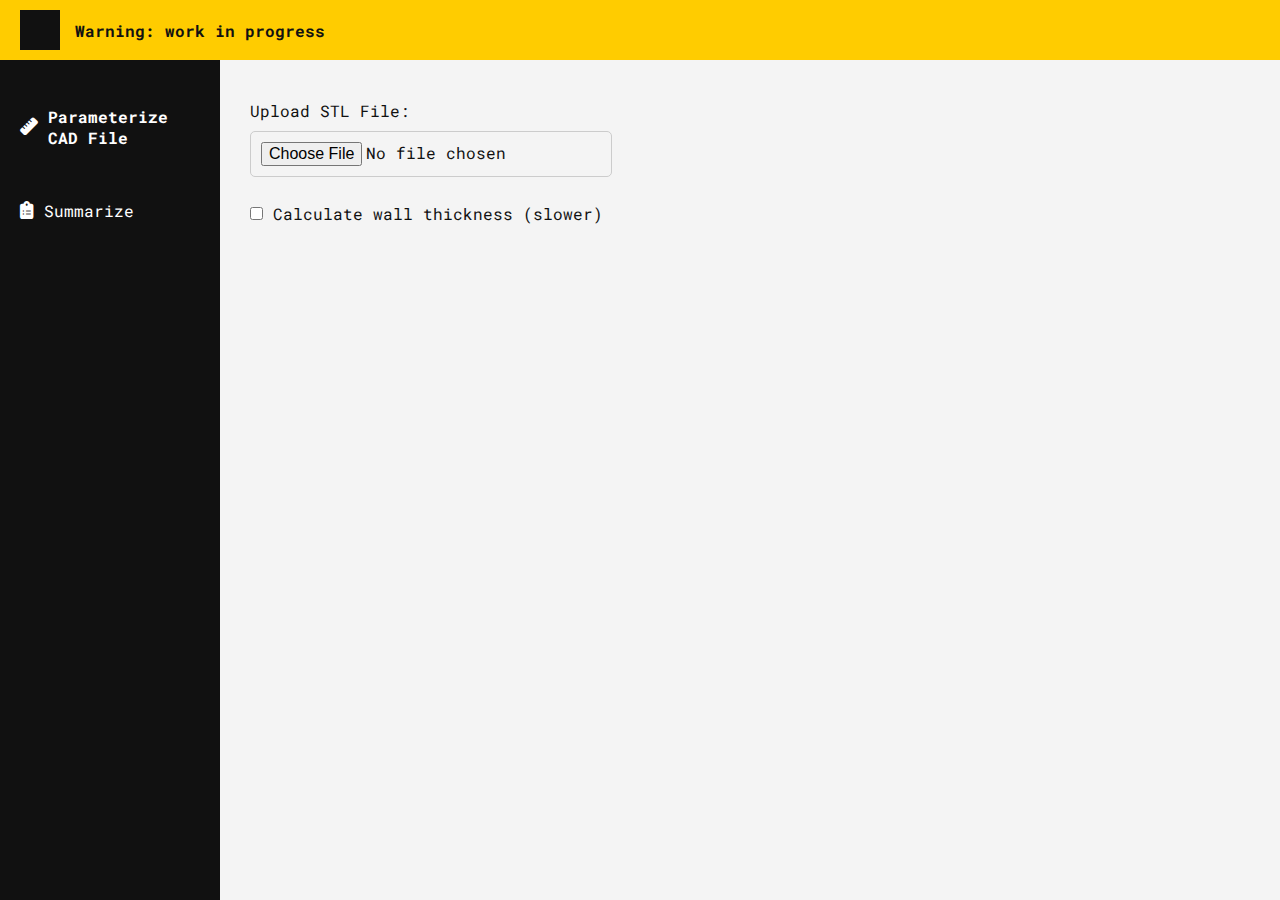
<file: stl-preview.html>
<!DOCTYPE html>
<html lang="en">
<head>
  <meta charset="UTF-8" />
  <meta name="viewport" content="width=device-width, initial-scale=1.0" />
  <title>STL Parser Preview</title>
  <link href="https://fonts.googleapis.com/css2?family=Roboto+Mono:wght@400;700&display=swap" rel="stylesheet">
  <link rel="stylesheet" href="https://cdnjs.cloudflare.com/ajax/libs/font-awesome/6.4.0/css/all.min.css">
  <style>
    body {margin:0;font-family:'Roboto Mono',monospace;display:flex;flex-direction:column;height:100vh;color:#111;}
    .header {background:#ffcc00;padding:10px 20px;display:flex;align-items:center;font-weight:bold;}
    .logo-placeholder {width:40px;height:40px;background:#111;margin-right:15px;}
    .main {display:flex;flex:1;}
    .sidebar {width:220px;background:#111;color:white;display:flex;flex-direction:column;padding-top:20px;}
    .tab-button {padding:16px 20px;text-align:left;border:none;background:none;color:inherit;font-size:16px;display:flex;align-items:center;gap:10px;cursor:pointer;transition:font-weight .3s;font-family:'Roboto Mono',monospace;}
    .tab-button.active {font-weight:bold;}
    .icon {font-size:18px;color:white;}
    .content {flex:1;padding:30px;background:#f4f4f4;font-family:'Roboto Mono',monospace;overflow-y:auto;}
    .tab-content {display:none;}
    .tab-content.active {display:block;}
    input,select,button {margin:10px 0;padding:10px;font-size:16px;border-radius:5px;border:1px solid #ccc;font-family:'Roboto Mono',monospace;}
    button[type="submit"] {background-color:#ffcc00;border:none;cursor:pointer;}
    .radio-grid {display:grid;grid-template-columns:repeat(auto-fit,minmax(120px,1fr));gap:10px;}
    label {display:block;margin-top:10px;}
    #processingMessage {color:red;font-weight:bold;display:none;}
  </style>
</head>
<body>
  <div class="header">
    <div class="logo-placeholder"></div>
    <div>Warning: work in progress</div>
  </div>
  <div class="main">
    <div class="sidebar">
      <button class="tab-button active" data-tab="stl"><i class="fas fa-ruler icon"></i> Parameterize CAD File</button>
      <!--
      <button class="tab-button" data-tab="slicing"><i class="fas fa-cut icon"></i> Slicing</button>
      <button class="tab-button" data-tab="material"><i class="fas fa-cube icon"></i> Filament</button>
      <button class="tab-button" data-tab="printer"><i class="fas fa-print icon"></i> Printer</button>
    -->
      <button class="tab-button" data-tab="summary"><i class="fas fa-clipboard-list icon"></i> Summarize</button>
    </div>
    <div class="content">
      <div class="tab-content active" id="stl">
        <label for="stlFile">Upload STL File:</label>
        <input type="file" id="stlFile" accept=".stl" />
        <br>
        <label><input type="checkbox" id="calcThickness" /> Calculate wall thickness (slower)</label>
        <div id="processingMessage">Processing STL... please wait</div>
      </div>
      <div class="tab-content" id="slicing">
        <label for="layerHeight">Layer Height (mm):</label>
        <input type="range" id="layerHeight" min="0.1" max="0.4" step="0.05" />
        <div class="radio-grid">
          <label><input type="radio" name="infill" value="rectangular" /> Rectangular</label>
          <label><input type="radio" name="infill" value="honeycomb" /> Honeycomb</label>
          <label><input type="radio" name="infill" value="grid" /> Grid</label>
          <label><input type="radio" name="infill" value="gyroid" /> Gyroid</label>
        </div>
      </div>
      <div class="tab-content" id="material">
        <label for="materialSelect">Select Filament:</label>
        <select id="materialSelect">
          <option value="PLA">PLA</option>
          <option value="ABS">ABS</option>
          <option value="PETG">PETG</option>
        </select>
      </div>
      <div class="tab-content" id="printer">
        <label for="nozzleDiameter">Nozzle Diameter (mm):</label>
        <input type="number" id="nozzleDiameter" step="0.1" min="0.2" max="1.0" />
      </div>
      <div class="tab-content" id="summary">
        <form id="summaryForm">
          <label>X Dimension (mm): <input type="text" id="summaryX" /></label>
          <label>Y Dimension (mm): <input type="text" id="summaryY" /></label>
          <label>Z Dimension (mm): <input type="text" id="summaryZ" /></label>
          <label>Volume (mm³): <input type="text" id="summaryVolume" /></label>
          <label>Projected Area XY (mm²): <input type="text" id="summaryArea" /></label>
          <label>Min Wall Thickness (mm): <input type="text" id="summaryMinThickness" /></label>
          <label>Max Wall Thickness (mm): <input type="text" id="summaryMaxThickness" /></label>
          <label>Avg Wall Thickness (mm): <input type="text" id="summaryAvgThickness" /> <small>(replace with nominal wall thickness)</small></label>
          <!--
          <label>Layer Height: <input type="text" id="summaryLayer" /></label>
          <label>Infill Pattern: <input type="text" id="summaryInfill" /></label>
          <label>Filament: <input type="text" id="summaryMaterial" /></label>
          <label>Nozzle Diameter: <input type="text" id="summaryNozzle" /></label>
          -->
          <button type="submit">Submit</button>
        </form>
      </div>
    </div>
  </div>
<script>
const buttons=document.querySelectorAll('.tab-button');
const contents=document.querySelectorAll('.tab-content');
function updateSummaryFields(){
  document.getElementById('summaryLayer').value=document.getElementById('layerHeight').value;
  const infill=document.querySelector('input[name="infill"]:checked');
  document.getElementById('summaryInfill').value=infill?infill.value:'';
  document.getElementById('summaryMaterial').value=document.getElementById('materialSelect').value;
  document.getElementById('summaryNozzle').value=document.getElementById('nozzleDiameter').value;
}
function buildSpatialGrid(vertices,cellSize){
  const grid=new Map();
  vertices.forEach((v,idx)=>{
    const key=`${Math.floor(v[0]/cellSize)},${Math.floor(v[1]/cellSize)},${Math.floor(v[2]/cellSize)}`;
    if(!grid.has(key))grid.set(key,[]);
    grid.get(key).push({v,idx});
  });
  return grid;
}
function getNearbyCandidates(grid,v,cellSize){
  const cx=Math.floor(v[0]/cellSize),cy=Math.floor(v[1]/cellSize),cz=Math.floor(v[2]/cellSize);
  const candidates=[];
  for(let dx=-1;dx<=1;dx++)for(let dy=-1;dy<=1;dy++)for(let dz=-1;dz<=1;dz++){
    const key=`${cx+dx},${cy+dy},${cz+dz}`;
    if(grid.has(key))candidates.push(...grid.get(key));
  }
  return candidates;
}
function distanceSquared(a,b){const dx=a[0]-b[0],dy=a[1]-b[1],dz=a[2]-b[2];return dx*dx+dy*dy+dz*dz;}

document.getElementById('stlFile').addEventListener('change',function(event){
  const file=event.target.files[0];if(!file)return;const reader=new FileReader();
  const processingMsg=document.getElementById('processingMessage');
  processingMsg.style.display='block';
  reader.onload=function(e){
    const dataView=new DataView(e.target.result);
    const triangleCount=dataView.getUint32(80,true);
    let offset=84,minX=Infinity,minY=Infinity,minZ=Infinity,maxX=-Infinity,maxY=-Infinity,maxZ=-Infinity,volume=0,areaXY=0;
    const vertices=[];
    for(let i=0;i<triangleCount;i++){
      const v1=[dataView.getFloat32(offset,true),dataView.getFloat32(offset+4,true),dataView.getFloat32(offset+8,true)];
      const v2=[dataView.getFloat32(offset+12,true),dataView.getFloat32(offset+16,true),dataView.getFloat32(offset+20,true)];
      const v3=[dataView.getFloat32(offset+24,true),dataView.getFloat32(offset+28,true),dataView.getFloat32(offset+32,true)];
      vertices.push(v1,v2,v3);
      [v1,v2,v3].forEach(([x,y,z])=>{minX=Math.min(minX,x);maxX=Math.max(maxX,x);minY=Math.min(minY,y);maxY=Math.max(maxY,y);minZ=Math.min(minZ,z);maxZ=Math.max(maxZ,z);});
      const v321=v3[0]*v2[1]*v1[2];const v231=v2[0]*v3[1]*v1[2];const v312=v3[0]*v1[1]*v2[2];const v132=v1[0]*v3[1]*v2[2];const v213=v2[0]*v1[1]*v3[2];const v123=v1[0]*v2[1]*v3[2];
      volume+=(1.0/6.0)*(-v321+v231+v312-v132-v213+v123);
      const areaTriangle=Math.abs((v1[0]*(v2[1]-v3[1])+v2[0]*(v3[1]-v1[1])+v3[0]*(v1[1]-v2[1]))/2.0);
      areaXY+=areaTriangle;
      offset+=50;
    }
    const dimX=(maxX-minX),dimY=(maxY-minY),dimZ=(maxZ-minZ);
    document.getElementById('summaryX').value=dimX.toFixed(2);
    document.getElementById('summaryY').value=dimY.toFixed(2);
    document.getElementById('summaryZ').value=dimZ.toFixed(2);
    document.getElementById('summaryVolume').value=Math.abs(volume).toFixed(2);
    document.getElementById('summaryArea').value=areaXY.toFixed(2);
    if(document.getElementById('calcThickness').checked){
      const cellSize=Math.max(dimX,dimY,dimZ)/50;
      const grid=buildSpatialGrid(vertices,cellSize);
      const distances=[];
      vertices.forEach(v=>{
        const candidates=getNearbyCandidates(grid,v,cellSize);
        let minDist2=Infinity;
        candidates.forEach(c=>{if(c.v!==v){const d2=distanceSquared(v,c.v);if(d2<minDist2)minDist2=d2;}});
        if(minDist2<Infinity)distances.push(Math.sqrt(minDist2));
      });
      if(distances.length>0){
        let minVal=Math.min(...distances.filter(d=>d>1e-6));
        const maxVal=Math.max(...distances);
        if(minVal<0.01 && maxVal>0.01) minVal=0.01;
        document.getElementById('summaryMinThickness').value=minVal.toFixed(2);
        document.getElementById('summaryMaxThickness').value=maxVal.toFixed(2);
        document.getElementById('summaryAvgThickness').value=((minVal+maxVal)/2).toFixed(2);
      }
    }
    processingMsg.style.display='none';
  };
  reader.readAsArrayBuffer(file);
});

buttons.forEach(btn=>{
  btn.addEventListener('click',()=>{
    buttons.forEach(b=>b.classList.remove('active'));
    btn.classList.add('active');
    contents.forEach(c=>c.classList.remove('active'));
    const tabId=btn.dataset.tab;
    document.getElementById(tabId).classList.add('active');
    if(tabId==='summary')updateSummaryFields();
  });
});
</script>
</body>
</html>
</file>
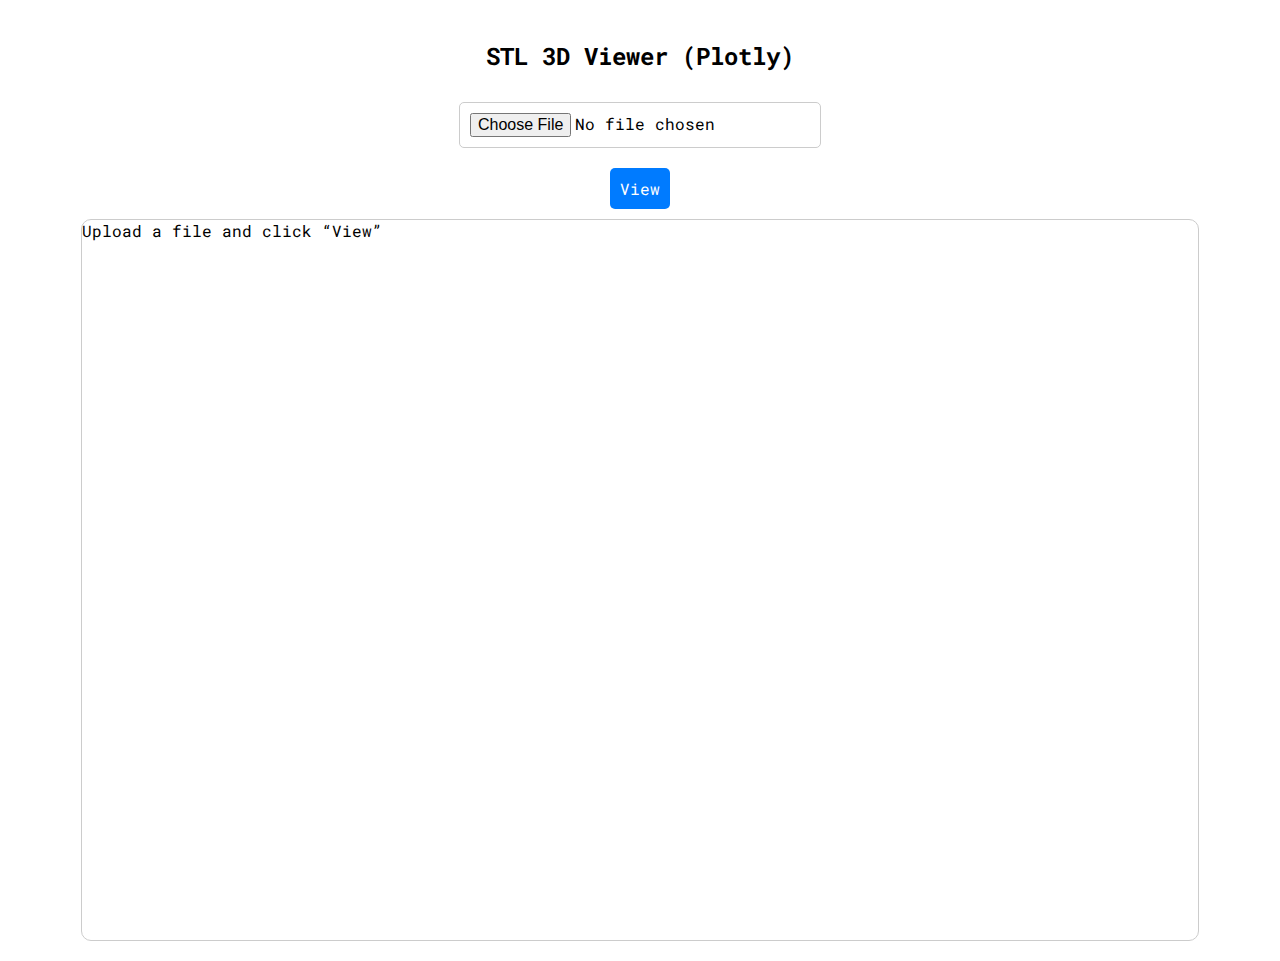
<file: STL-scatter.html>
<!DOCTYPE html>
<html lang="en">
<head>
  <meta charset="UTF-8" />
  <meta name="viewport" content="width=device-width, initial-scale=1.0" />
  <title>STL Viewer (Plotly)</title>
  <link href="https://fonts.googleapis.com/css2?family=Roboto+Mono:wght@400;700&display=swap" rel="stylesheet">
  <script src="https://cdn.plot.ly/plotly-2.32.0.min.js"></script>
  <style>
    body {margin:0;font-family:'Roboto Mono',monospace;display:flex;flex-direction:column;align-items:center;padding:20px;}
    #plot {width:90%;height:80vh;border:1px solid #ccc;border-radius:10px;}
    input,button {font-family:'Roboto Mono',monospace;margin:10px;padding:10px;font-size:16px;border-radius:5px;border:1px solid #ccc;}
    button {background:#007bff;color:white;border:none;cursor:pointer;}
    button:hover {background:#0056b3;}
  </style>
</head>
<body>
  <h2>STL 3D Viewer (Plotly)</h2>
  <input type="file" id="stlFile" accept=".stl" />
  <button id="viewButton">View</button>
  <div id="plot">Upload a file and click “View”</div>

  <script>
  let currentSTLBuffer = null;

  document.getElementById('stlFile').addEventListener('change', event => {
    const file = event.target.files[0];
    if (!file) return;
    const reader = new FileReader();
    reader.onload = e => {
      currentSTLBuffer = e.target.result;
      console.log("STL file loaded:", file.name);
    };
    reader.readAsArrayBuffer(file);
  });

  document.getElementById('viewButton').addEventListener('click', () => {
    if (!currentSTLBuffer) {
      alert('Please upload an STL file first.');
      return;
    }
    const points = parseSTL(currentSTLBuffer);
    plotPoints(points);
  });

  // === STL PARSER (supports binary and ASCII) ===
  function parseSTL(buffer) {
    const view = new DataView(buffer);
    const decoder = new TextDecoder();
    const text = decoder.decode(buffer.slice(0, 80));
    const isASCII = text.includes("facet");

    let vertices = [];
    if (isASCII) {
      const textData = decoder.decode(buffer);
      const vertexRegex = /vertex\s+([\d\.\-\+eE]+)\s+([\d\.\-\+eE]+)\s+([\d\.\-\+eE]+)/g;
      let match;
      while ((match = vertexRegex.exec(textData)) !== null) {
        vertices.push([parseFloat(match[1]), parseFloat(match[2]), parseFloat(match[3])]);
      }
    } else {
      const triangles = view.getUint32(80, true);
      let offset = 84;
      for (let i = 0; i < triangles; i++) {
        for (let v = 0; v < 3; v++) {
          const x = view.getFloat32(offset, true);
          const y = view.getFloat32(offset + 4, true);
          const z = view.getFloat32(offset + 8, true);
          vertices.push([x, y, z]);
          offset += 12;
        }
        offset += 2; // skip attribute byte count
      }
    }
    console.log("Extracted vertices:", vertices.length);
    return vertices;
  }

  // === PLOTLY SCATTER 3D ===
  function plotPoints(points) {
    if (!points || points.length === 0) {
      alert("No vertices found in STL file.");
      return;
    }

    const xs = points.map(p => p[0]);
    const ys = points.map(p => p[1]);
    const zs = points.map(p => p[2]);

    const trace = {
      x: xs, y: ys, z: zs,
      mode: 'markers',
      type: 'scatter3d',
      marker: {
        size: 2,
        color: zs,
        colorscale: 'Viridis',
        opacity: 0.8
      }
    };

    const layout = {
      margin: {l:0, r:0, b:0, t:0},
      scene: {
        aspectmode: 'data',
        xaxis: {title: 'X'},
        yaxis: {title: 'Y'},
        zaxis: {title: 'Z'},
        bgcolor: '#fafafa'
      },
      paper_bgcolor: '#ffffff'
    };

    Plotly.newPlot('plot', [trace], layout, {responsive:true});
  }
  </script>
</body>
</html>
</file>
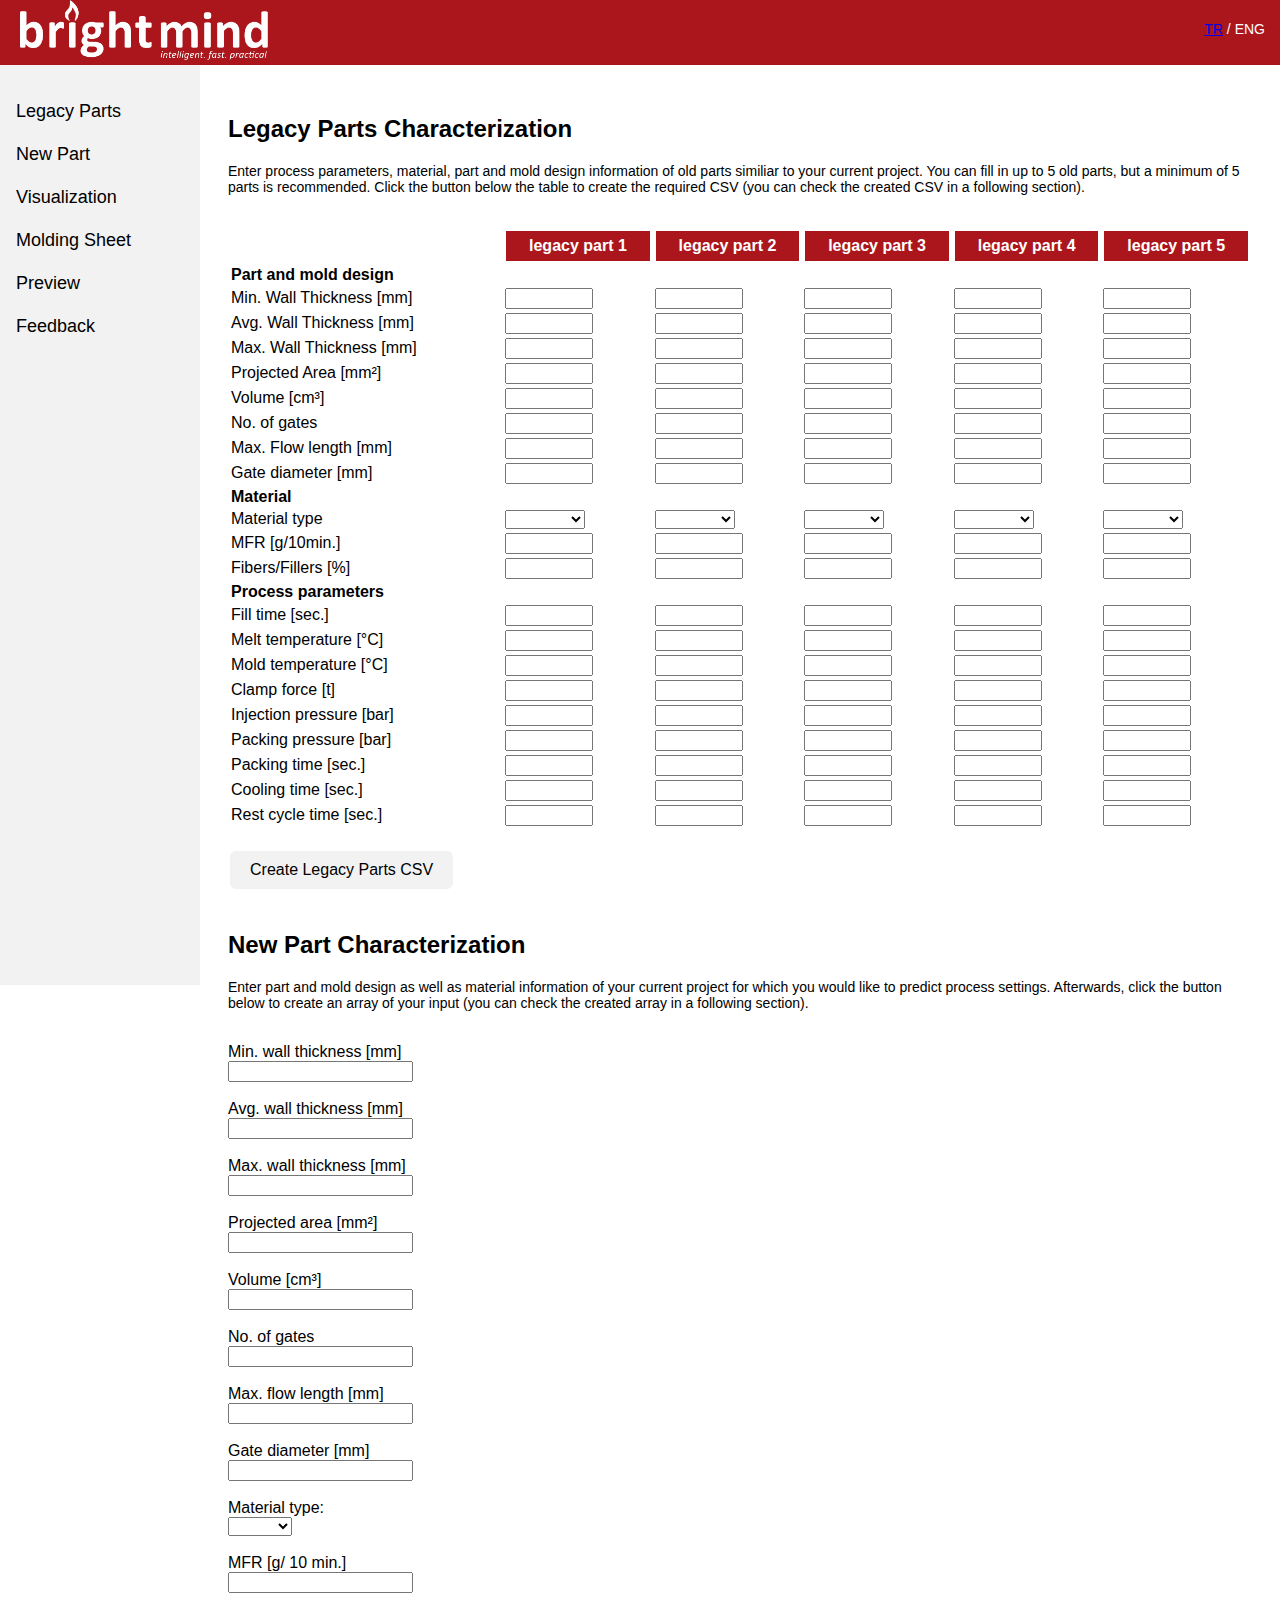
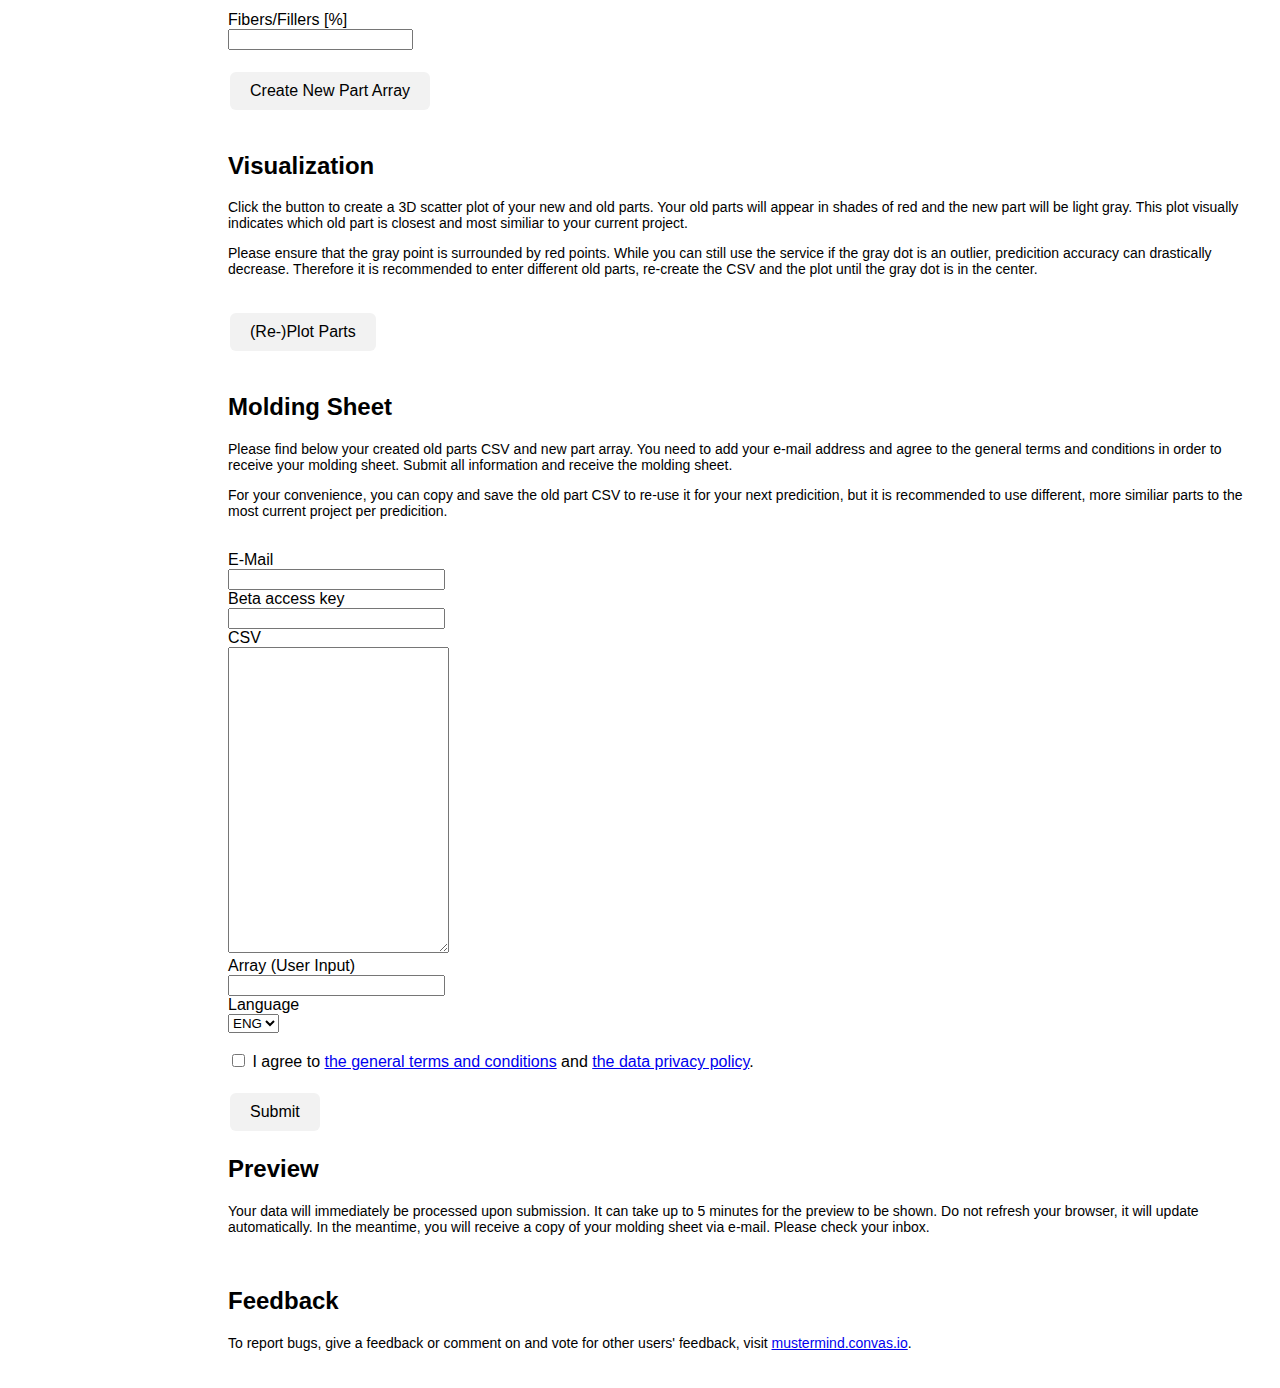
<file: whitelabeling/brightmind_eng.html>
<!DOCTYPE html>
<html>
	<title>mustermind v0.1 (Beta)</title>
<head>
<!-- Import Plotly.js for ScatterPlot-->
<script src="https://ajax.googleapis.com/ajax/libs/jquery/1.12.4/jquery.min.js"></script>
<script src="https://cdn.plot.ly/plotly-latest.min.js"></script>
<style>
 /* General styling (body) */
 body {
  font-family: "Calibri Light", "Arial";
 }

h1 {
font-family: "Calibri Light", "Arial";
}

 p {
 font-size:14px;
 }
 
 table {
  align: center;
  width: 100%;
 }

 th {
  color: #fff;
  background-color: #ab161c;
  text-align: center;
  padding: 6px 0px 6px;
  border: 2px solid #fff;
 }
 
 /* Head bar styling */
 .headbar {
 height: 65px;
 width: 100%;
 left: 0;
 top: 0;
 z-index: 1;
 position: fixed;
 color: #fff;
 background-color: #ab161c;
 padding: 0px 20px;
 }

 /* Side Navigation Styling */
 .sidenav {
  height: 100%;
  width: 200px;
  position: fixed;
  z-index: 1;
  top: 65px;
  left: 0;
  background-color: #f2f2f2;
  overflow-x: hidden;
  padding-top: 20px;
}

.sidenav a {
  padding: 16px 8px 6px 16px;
  text-decoration: none;
  font-size: 18px;
  color: #000;
  display: block;
}

.sidenav a:hover {
  color: #ab161c;
}
.sidenav a:active {
 font-weight: bold;
 }

.main {
  margin-left: 200px;
  margin-top: 80px;
  padding: 15px 20px;
}

/* Button styling */
button {
  background-color: #f2f2f2;
  border: none;
  border-radius: 6px;
  color: black;
  padding: 10px 20px;
  text-align: center;
  text-decoration: none;
  display: inline-block;
  font-family: "Calibri Light", "Arial";
  font-size: 16px;
  margin: 4px 2px;
  cursor: pointer;
 }

 /* iframe styling */
 iframe {
  display:block;
 }

</style>
</head>
<body>

<!-- Head Bar -->
<div class="headbar"><img src="brightmind_logo.png" height="60" alt="brightmind logo">
<p style="text-align:right; float:right; padding-right: 35px; padding-top:7px;"><a href="index.html">TR</a> / ENG</p></div>

<!-- Side Navigation -->
<div class="sidenav">
  <a href="#CSVCreation">Legacy Parts</a>
  <a href="#PartCharacterization">New Part</a>
  <a href="#Visualization">Visualization</a>
  <a href="#SheetCreation">Molding Sheet</a>
  <a href="#ResultPreview">Preview</a>
  <a href="#Feedback">Feedback</a>
</div>


<!-- Main Application -->
<div class="main">
<h2 id="CSVCreation">Legacy Parts Characterization</h2>
<p>Enter process parameters, material, part and mold design information of old parts similiar to your current project. You can fill in up to 5 old parts, but a minimum of 5 parts is recommended. Click the button below the table to create the required CSV (you can check the created CSV in a following section).</p><br>
<!-- CSV Creation Table -->
<table id="legacy">
  <tr>
	<th style="background-color: #fff"></th>
    <th>legacy part 1</th>
    <th>legacy part 2</th>
    <th>legacy part 3</th>
	<th>legacy part 4</th>
	<th>legacy part 5</th>
  </tr>
<!-- Part and mold design -->
  <tr><td><b>Part and mold design</b></td></tr>
<!-- Min. Wall Thicknesses -->
  <tr>
    <td>Min. Wall Thickness [mm]</td>
    <td><input type="number" id="wt_min1" min=0 step="0.1" style="width: 6em;"></td>
    <td><input type="number" id="wt_min2" min=0 step="0.1" style="width: 6em;"></td>
    <td><input type="number" id="wt_min3" min=0 step="0.1" style="width: 6em;"></td>
    <td><input type="number" id="wt_min4" min=0 step="0.1" style="width: 6em;"></td>
    <td><input type="number" id="wt_min5" min=0  step="0.1"style="width: 6em;"></td>
  </tr>
<!-- Avg. Wall Thicknesses -->
  <tr>
    <td>Avg. Wall Thickness [mm]</td>
    <td><input type="number" id="wt_avg1" min=0 step="0.1" style="width: 6em;"></td>
    <td><input type="number" id="wt_avg2" min=0 step="0.1" style="width: 6em;"></td>
    <td><input type="number" id="wt_avg3" min=0 step="0.1" style="width: 6em;"></td>
    <td><input type="number" id="wt_avg4" min=0 step="0.1" style="width: 6em;"></td>
    <td><input type="number" id="wt_avg5" min=0 step="0.1" style="width: 6em;"></td>
</tr>
<!-- Max. Wall Thickness -->
<tr>
	<td>Max. Wall Thickness [mm]</td>
    <td><input type="number" id="wt_max1" min=0 step="0.1" style="width: 6em;"></td>
    <td><input type="number" id="wt_max2" min=0 step="0.1" style="width: 6em;"></td>
    <td><input type="number" id="wt_max3" min=0 step="0.1" style="width: 6em;"></td>
    <td><input type="number" id="wt_max4" min=0 step="0.1" style="width: 6em;"></td>
    <td><input type="number" id="wt_max5" min=0 step="0.1" style="width: 6em;"></td>
</tr>
<!-- Projected Area -->
<tr>
	<td>Projected Area [mm²]</td>
    <td><input type="number" id="A_proj1" min=0 style="width: 6em;"></td>
    <td><input type="number" id="A_proj2" min=0 style="width: 6em;"></td> 
    <td><input type="number" id="A_proj3" min=0 style="width: 6em;"></td>
    <td><input type="number" id="A_proj4" min=0 style="width: 6em;"></td>
    <td><input type="number" id="A_proj5" min=0 style="width: 6em;"></td>
</tr>
<!-- Volume -->
<tr>
	<td>Volume [cm³]</td>
    <td><input type="number" id="vol1" min=0 style="width: 6em;"></td>
    <td><input type="number" id="vol2" min=0 style="width: 6em;"></td> 
    <td><input type="number" id="vol3" min=0 style="width: 6em;"></td>
    <td><input type="number" id="vol4" min=0 style="width: 6em;"></td>
    <td><input type="number" id="vol5" min=0 style="width: 6em;"></td>
</tr>
<!-- No. of gates -->
<tr>
	<td>No. of gates</td>
    <td><input type="number" id="no_gate1" min=0 style="width: 6em;"></td>
    <td><input type="number" id="no_gate2" min=0 style="width: 6em;"></td> 
    <td><input type="number" id="no_gate3" min=0 style="width: 6em;"></td>
    <td><input type="number" id="no_gate4" min=0 style="width: 6em;"></td>
    <td><input type="number" id="no_gate5" min=0 style="width: 6em;"></td>
</tr>
<!-- Max Flow length -->
<tr>
	<td>Max. Flow length [mm]</td>
    <td><input type="number" id="l_flow1" min=0 style="width: 6em;"></td>
    <td><input type="number" id="l_flow2" min=0 style="width: 6em;"></td> 
    <td><input type="number" id="l_flow3" min=0 style="width: 6em;"></td>
    <td><input type="number" id="l_flow4" min=0 style="width: 6em;"></td>
    <td><input type="number" id="l_flow5" min=0 style="width: 6em;"></td>
</tr>
<!-- Gate diameter -->
<tr>
	<td>Gate diameter [mm]</td>
    <td><input type="number" id="d_gate1" min=0 style="width: 6em;"></td>
    <td><input type="number" id="d_gate2" min=0 style="width: 6em;"></td> 
    <td><input type="number" id="d_gate3" min=0 style="width: 6em;"></td>
    <td><input type="number" id="d_gate4" min=0 style="width: 6em;"></td>
    <td><input type="number" id="d_gate5" min=0 style="width: 6em;"></td>
</tr>
<!-- Material data section -->
<tr><td><b>Material</b></td></tr>
<!-- Material type -->
<tr>
  <td>Material type</td>
  <td><select id="mat1" style="width: 6em;">
    <option value="-"> </option>
    <option value="PP">PP</option>
    <option value="PE-LD">PE-LD</option>
    <option value="PE-HD">PE-HD</option>
    <option value="ABS">ABS</option>
    <option value="PS">PS</option>
    <option value="SAN">SAN</option>
    <option value="PVC">PVC</option>
    <option value="PMMA">PMMA</option>
    <option value="PC">PC</option>
    <option value="PET">PET</option>
    <option value="PBT">PBT</option>
    <option value="POM">POM</option>
    <option value="PA6">PA6</option>
    <option value="PA66">PA66</option>
    <option value="PA12">PA12</option>
    <option value="other">Other</option>
   </select></td>
   <td><select id="mat2" style="width: 6em;">
    <option value="-"> </option>
    <option value="PP">PP</option>
    <option value="PE-LD">PE-LD</option>
    <option value="PE-HD">PE-HD</option>
    <option value="ABS">ABS</option>
    <option value="PS">PS</option>
    <option value="SAN">SAN</option>
    <option value="PVC">PVC</option>
    <option value="PMMA">PMMA</option>
    <option value="PC">PC</option>
    <option value="PET">PET</option>
    <option value="PBT">PBT</option>
    <option value="POM">POM</option>
    <option value="PA6">PA6</option>
    <option value="PA66">PA66</option>
    <option value="PA12">PA12</option>
    <option value="other">Other</option>
   </select></td>
   <td><select id="mat3" style="width: 6em;">
    <option value="-"> </option>
    <option value="PP">PP</option>
    <option value="PE-LD">PE-LD</option>
    <option value="PE-HD">PE-HD</option>
    <option value="ABS">ABS</option>
    <option value="PS">PS</option>
    <option value="SAN">SAN</option>
    <option value="PVC">PVC</option>
    <option value="PMMA">PMMA</option>
    <option value="PC">PC</option>
    <option value="PET">PET</option>
    <option value="PBT">PBT</option>
    <option value="POM">POM</option>
    <option value="PA6">PA6</option>
    <option value="PA66">PA66</option>
    <option value="PA12">PA12</option>
    <option value="other">Other</option>
   </select></td>
   <td><select id="mat4" style="width: 6em;">
    <option value="-"> </option>
    <option value="PP">PP</option>
    <option value="PE-LD">PE-LD</option>
    <option value="PE-HD">PE-HD</option>
    <option value="ABS">ABS</option>
    <option value="PS">PS</option>
    <option value="SAN">SAN</option>
    <option value="PVC">PVC</option>
    <option value="PMMA">PMMA</option>
    <option value="PC">PC</option>
    <option value="PET">PET</option>
    <option value="PBT">PBT</option>
    <option value="POM">POM</option>
    <option value="PA6">PA6</option>
    <option value="PA66">PA66</option>
    <option value="PA12">PA12</option>
    <option value="other">Other</option>
   </select></td>
   <td><select id="mat5" style="width: 6em;">
    <option value="-"> </option>
    <option value="PP">PP</option>
    <option value="PE-LD">PE-LD</option>
    <option value="PE-HD">PE-HD</option>
    <option value="ABS">ABS</option>
    <option value="PS">PS</option>
    <option value="SAN">SAN</option>
    <option value="PVC">PVC</option>
    <option value="PMMA">PMMA</option>
    <option value="PC">PC</option>
    <option value="PET">PET</option>
    <option value="PBT">PBT</option>
    <option value="POM">POM</option>
    <option value="PA6">PA6</option>
    <option value="PA66">PA66</option>
    <option value="PA12">PA12</option>
    <option value="other">Other</option>
   </select></td>
</tr>
	<!-- MFR -->
<tr>
	<td>MFR [g/10min.]</td>
    <td><input type="number" id="mfr1" min=0 step="0.1" style="width: 6em;"></td>
    <td><input type="number" id="mfr2" min=0 step="0.1" style="width: 6em;"></td> 
    <td><input type="number" id="mfr3" min=0 step="0.1" style="width: 6em;"></td>
    <td><input type="number" id="mfr4" min=0 step="0.1" style="width: 6em;"></td>
    <td><input type="number" id="mfr5" min=0 step="0.1" style="width: 6em;"></td>
</tr>
	<!-- Fiber -->
<tr>
	<td>Fibers/Fillers [%]</td>
    <td><input type="number" id="fib1" min=0 step=5 style="width: 6em;"></td>
    <td><input type="number" id="fib2" min=0 step=5 style="width: 6em;"></td> 
    <td><input type="number" id="fib3" min=0 step=5 style="width: 6em;"></td>
    <td><input type="number" id="fib4" min=0 step=5 style="width: 6em;"></td>
    <td><input type="number" id="fib5" min=0 step=5 style="width: 6em;"></td>
</tr>
<!-- Process data section -->
<tr><td><b>Process parameters</b></td></tr>
<!-- Injection time -->
<tr>
	<td>Fill time [sec.]</td>
    <td><input type="number" id="t_inj1" min=0 step="0.1" style="width: 6em;"></td>
    <td><input type="number" id="t_inj2" min=0 step="0.1" style="width: 6em;"></td> 
    <td><input type="number" id="t_inj3" min=0 step="0.1" style="width: 6em;"></td>
    <td><input type="number" id="t_inj4" min=0 step="0.1" style="width: 6em;"></td>
    <td><input type="number" id="t_inj5" min=0 step="0.1" style="width: 6em;"></td>
</tr>
<!-- Melt temperature -->
<tr>
	<td>Melt temperature [°C]</td>
    <td><input type="number" id="T_melt1" min=0 style="width: 6em;"></td>
    <td><input type="number" id="T_melt2" min=0 style="width: 6em;"></td> 
    <td><input type="number" id="T_melt3" min=0 style="width: 6em;"></td>
    <td><input type="number" id="T_melt4" min=0 style="width: 6em;"></td>
    <td><input type="number" id="T_melt5" min=0 style="width: 6em;"></td>
</tr>
<!-- Mold temperature -->
<tr>
	<td>Mold temperature [°C]</td>
    <td><input type="number" id="T_mold1" min=0 style="width: 6em;"></td>
    <td><input type="number" id="T_mold2" min=0 style="width: 6em;"></td> 
    <td><input type="number" id="T_mold3" min=0 style="width: 6em;"></td>
    <td><input type="number" id="T_mold4" min=0 style="width: 6em;"></td>
    <td><input type="number" id="T_mold5" min=0 style="width: 6em;"></td>
</tr>
<!-- Clamp force -->
<tr>
	<td>Clamp force [t]</td>
    <td><input type="number" id="F_clamp1" min=0 style="width: 6em;"></td>
    <td><input type="number" id="F_clamp2" min=0 style="width: 6em;"></td> 
    <td><input type="number" id="F_clamp3" min=0 style="width: 6em;"></td>
    <td><input type="number" id="F_clamp4" min=0 style="width: 6em;"></td>
    <td><input type="number" id="F_clamp5" min=0 style="width: 6em;"></td>
</tr>

<!-- Injection pressure -->
<tr>
	<td>Injection pressure [bar]</td>
    <td><input type="number" id="p_inj1" min=0 style="width: 6em;"></td>
    <td><input type="number" id="p_inj2" min=0 style="width: 6em;"></td> 
    <td><input type="number" id="p_inj3" min=0 style="width: 6em;"></td>
    <td><input type="number" id="p_inj4" min=0 style="width: 6em;"></td>
    <td><input type="number" id="p_inj5" min=0 style="width: 6em;"></td>
</tr>
<!-- Packing Pressure -->
<tr>
	<td>Packing pressure [bar]</td>
    <td><input type="number" id="p_pack1" min=0 style="width: 6em;"></td>
    <td><input type="number" id="p_pack2" min=0 style="width: 6em;"></td> 
    <td><input type="number" id="p_pack3" min=0 style="width: 6em;"></td>
    <td><input type="number" id="p_pack4" min=0 style="width: 6em;"></td>
    <td><input type="number" id="p_pack5" min=0 style="width: 6em;"></td>
</tr>
<!-- Packing time -->
<tr>
	<td>Packing time [sec.]</td>
    <td><input type="number" id="t_pack1" min=0 style="width: 6em;"></td>
    <td><input type="number" id="t_pack2" min=0 style="width: 6em;"></td> 
    <td><input type="number" id="t_pack3" min=0 style="width: 6em;"></td>
    <td><input type="number" id="t_pack4" min=0 style="width: 6em;"></td>
    <td><input type="number" id="t_pack5" min=0 style="width: 6em;"></td>
</tr>
<!-- Cooling time -->
<tr>
	<td>Cooling time [sec.]</td>
    <td><input type="number" id="t_cool1" min=0 step="0.1" style="width: 6em;"></td>
    <td><input type="number" id="t_cool2" min=0 step="0.1" style="width: 6em;"></td> 
    <td><input type="number" id="t_cool3" min=0 step="0.1" style="width: 6em;"></td>
    <td><input type="number" id="t_cool4" min=0 step="0.1" style="width: 6em;"></td>
    <td><input type="number" id="t_cool5" min=0 step="0.1" style="width: 6em;"></td>
</tr>
<!-- Cycle time -->
<tr>
	<td>Rest cycle time [sec.]</td>
    <td><input type="number" id="t_cycle1" min=0 step="0.1" style="width: 6em;"></td>
    <td><input type="number" id="t_cycle2" min=0 step="0.1" style="width: 6em;"></td> 
    <td><input type="number" id="t_cycle3" min=0 step="0.1" style="width: 6em;"></td>
    <td><input type="number" id="t_cycle4" min=0 step="0.1" style="width: 6em;"></td>
    <td><input type="number" id="t_cycle5" min=0 step="0.1" style="width: 6em;"></td>
</tr>
</table>
<br>

<!-- Create CSV Buttons -->
<button onclick="NewCSV()">Create Legacy Parts CSV</button><br><br>

<h2 id="PartCharacterization">New Part Characterization</h2>
<p>Enter part and mold design as well as material information of your current project for which you would like to predict process settings. Afterwards, click the button below to create an array of your input (you can check the created array in a following section).</p><br>

<!-- Input for new part -->
<div>
Min. wall thickness [mm]<br><input type="number" min=0 step="0.1" id="wt_min_new"><br><br>
Avg. wall thickness [mm]<br><input type="number" min=0 step="0.1" id="wt_avg_new"><br><br>
Max. wall thickness [mm]<br><input type="number" min=0 step="0.1" id="wt_max_new"><br><br>
Projected area [mm²]<br><input type="number" min=0 id="A_proj_new"><br><br>
Volume [cm³]<br><input type="number" min=0 id="vol_new"><br><br>
No. of gates<br><input type="number" min=0 id="no_gate_new"><br><br>
Max. flow length [mm]<br><input type="number" min=0 id="l_flow_new"><br><br>
Gate diameter [mm]<br><input type="number" min=0 id="d_gate_new"><br><br>
Material type:<br><select id="mat_new">
    <option value="-"> </option>
    <option value="PP">PP</option>
    <option value="PE-LD">PE-LD</option>
    <option value="PE-HD">PE-HD</option>
    <option value="ABS">ABS</option>
    <option value="PS">PS</option>
    <option value="SAN">SAN</option>
    <option value="PVC">PVC</option>
    <option value="PMMA">PMMA</option>
    <option value="PC">PC</option>
    <option value="PET">PET</option>
    <option value="PBT">PBT</option>
    <option value="POM">POM</option>
    <option value="PA6">PA6</option>
    <option value="PA66">PA66</option>
    <option value="PA12">PA12</option>
    <option value="other">Other</option>
   </select><br><br>
MFR [g/ 10 min.]<br><input type="number" min=0 step="0.1" id="mfr_new"><br><br>
Fibers/Fillers [%]<br><input type="number" id="fib_new" min=0 step=5><br><br>
</div>

<button onclick="UserInput()">Create New Part Array</button><br><br>

<h2 id="Visualization">Visualization</h2>
<p>Click the button to create a 3D scatter plot of your new and old parts. Your old parts will appear in shades of red and the new part will be light gray. This plot visually indicates which old part is closest and most similiar to your current project.</p>
<p>Please ensure that the gray point is surrounded by red points. While you can still use the service if the gray dot is an outlier, predicition accuracy can drastically decrease. Therefore it is recommended to enter different old parts, re-create the CSV and the plot until the gray dot is in the center.</p><br>

<!-- Create Plot -->
<button type="button" onclick="PlotParts()">(Re-)Plot Parts</button><br><br>

<!-- Spaceholder (div) for Plot -->
<div id="PartScatterPlot"></div>

<h2 id="SheetCreation">Molding Sheet</h2>
<p>Please find below your created old parts CSV and new part array. You need to add your e-mail address and agree to the general terms and conditions in order to receive your molding sheet. Submit all information and receive the molding sheet.</p>
<p>For your convenience, you can copy and save the old part CSV to re-use it for your next predicition, but it is recommended to use different, more similiar parts to the most current project per predicition.</p><br>

<!-- Hide send confirmation with hidden iframe-->
<iframe name="hidden_iframe" id="hidden_iframe" style="display:none;" width="0" height="0" tabindex="-1" title="empty"></iframe>
    

<!-- Forward order form to Google Cloud Platform / Drive -->
<form action="https://docs.google.com/forms/u/0/d/e/1FAIpQLSfxMxivKFrdoYViSsfzcv2Mb3JXdVl0am56-zX1mBHKnkiCjw/formResponse" method="post" target="hidden_iframe";>

<!-- order form content-->
<label>E-Mail</label><br><input type="email" required size=24 name="entry.1612017441"><br>
<label>Beta access key</label><br><input type="password" required size=24 name="entry.1379137992"><br>
<label>CSV</label><br><textarea id="CSV" rows="20" cols="25" required name="entry.1042882814"></textarea><br>
<label>Array (User Input)</label><br><input type="text" size=24 id="InputCSV" required name="entry.1032610544"><br>
<label>Language</label><br><select required name="entry.1226274396"><option value="ENG">ENG</option><option value="TR">TR</option></select><br><br>
<input type="checkbox" required id="agreement" name="agreement" value="agreement">
<label for="agreement">I agree to <a href="https://github.com/mustermind/bwetr/blob/main/README.md" target="_blank">the general terms and conditions</a> and <a href="https://github.com/mustermind/bwetr/blob/main/README.md" target="_blank">the data privacy policy</a>.</label><br>

<br><button type="submit" onclick="setTimeout(Preview, 300000)">Submit</button>
</form>

<h2 id="ResultPreview">Preview</h2>
<p>Your data will immediately be processed upon submission. It can take up to 5 minutes for the preview to be shown. Do not refresh your browser, it will update automatically. In the meantime, you will receive a copy of your molding sheet via e-mail. Please check your inbox.</p><br>

<!-- iframe for Preview -->
<div id="Preview"></div>

<h2 id="Feedback">Feedback</h2>	
 <p>To report bugs, give a feedback or comment on and vote for other users' feedback, visit <a href="https://mustermind.convas.io/" target="_blank">mustermind.convas.io</a>.</p>
	
</div>

<script>

// Create CSV
function NewCSV() {
    wt_minArr = [];
    wt_avgArr = [];
	wt_maxArr = [];
    A_projArr = [];
    volArr = [];
    no_gateArr = [];
    l_flowArr = [];
    d_gateArr = [];
    mfrArr = [];
    t_injArr = [];
    T_meltArr = [];
    T_moldArr = [];
    F_clampArr = [];
    p_injArr = [];
    p_packArr = [];
    t_packArr = [];
    t_coolArr = [];
    t_cycleArr = [];
    mat_Arr = [];
    fib_Arr = [];
    for (var i = 0; i < 5; i++) {
    wt_minArr[i] = Math.round(document.getElementById('wt_min'+(i+1)).value*100);
    wt_avgArr[i] = Math.round(document.getElementById('wt_avg'+(i+1)).value*100);
    wt_maxArr[i] = Math.round(document.getElementById('wt_max'+(i+1)).value*100);
    A_projArr[i] = Math.round(document.getElementById('A_proj'+(i+1)).value*100);
    volArr[i] = Math.round(document.getElementById('vol'+(i+1)).value*100);
    no_gateArr[i] = Math.round(document.getElementById('no_gate'+(i+1)).value*100);
    l_flowArr[i] = Math.round(document.getElementById('l_flow'+(i+1)).value*100);
    d_gateArr[i] = Math.round(document.getElementById('d_gate'+(i+1)).value*100);
    mfrArr[i] = Math.round(document.getElementById('mfr'+(i+1)).value*100);
    t_injArr[i] = Math.round(document.getElementById('t_inj'+(i+1)).value*100);
    T_meltArr[i] = Math.round(document.getElementById('T_melt'+(i+1)).value*100);
    T_moldArr[i] = Math.round(document.getElementById('T_mold'+(i+1)).value*100);
    F_clampArr[i] = Math.round(document.getElementById('F_clamp'+(i+1)).value*100);
    p_injArr[i] = Math.round(document.getElementById('p_inj'+(i+1)).value*100);
	p_packArr[i] = Math.round(document.getElementById('p_pack'+(i+1)).value*100);
	t_packArr[i] = Math.round(document.getElementById('t_pack'+(i+1)).value*100);
	t_coolArr[i] = Math.round(document.getElementById('t_cool'+(i+1)).value*100);
	t_cycleArr[i] = Math.round(document.getElementById('t_cycle'+(i+1)).value*100);
    mat_Arr[i] = document.getElementById('mat'+(i+1)).value;
    fib_Arr[i] = Math.round(document.getElementById('fib'+(i+1)).value*100);
    };
	document.getElementById("CSV").innerHTML =
    	wt_minArr + ";" + "\n" +
        wt_avgArr + ";" + "\n" +
        wt_maxArr + ";" + "\n" +
        A_projArr + ";" + "\n" +
        volArr + ";" + "\n" +
        no_gateArr + ";" + "\n" +
        l_flowArr + ";" + "\n" +
        d_gateArr + ";" + "\n" +
        mfrArr + ";" + "\n" +        
        t_injArr + ";" + "\n" +
    	T_meltArr + ";" + "\n" +
    	T_moldArr + ";" + "\n" +
		F_clampArr + ";" + "\n" +
		p_injArr + ";" + "\n" +
		p_packArr + ";" + "\n" +
		t_packArr + ";" + "\n" +
		t_coolArr + ";" + "\n" +
		t_cycleArr + ";" + "\n" +
        mat_Arr + ";" + "\n" +
        fib_Arr + ";";
}

// Plot created CSV
function PlotParts() {
    wt_avgArr = [];
    volArr = [];
    l_flowArr = [];
    for (var i = 0; i < 5; i++) {
    wt_avgArr[i] = document.getElementById('wt_avg'+(i+1)).value*100;
    volArr[i] = document.getElementById('vol'+(i+1)).value*100;
    l_flowArr[i] = document.getElementById('l_flow'+(i+1)).value*100;
    };
    wt_newPlot = document.getElementById('wt_avg_new').value*100;
    vol_newPlot = document.getElementById('vol_new').value*100;
    lflow_newPlot = document.getElementById('l_flow_new').value*100;

 /* Part traces (no for loops due to different color shades) */
  var part1 = {
    x : [wt_avgArr[0]],
    y: [volArr[0]],
    z : [l_flowArr[0]],
    mode: 'markers',
    marker: {
      size: 12,
       color: 'rgb(229, 90, 97)',
      line: {
        color: 'rgba(217, 217, 217, 0.14)',
        width: 0.5
      },
      opacity: 0.8
    },
    type: 'scatter3d',
    name: 'Eski Parça 1'
  };

  var part2 = {
    x : [wt_avgArr[1]],
    y: [volArr[1]],
    z : [l_flowArr[1]],
    mode: 'markers',
    marker: {
      size: 12,
       color: 'rgb(208, 48, 56)',
      line: {
        color: 'rgba(217, 217, 217, 0.14)',
        width: 0.5
      },
      opacity: 0.8
    },
    type: 'scatter3d',
    name: 'Eski Parça 2'
  };

  var part3 = {
    x : [wt_avgArr[2]],
    y: [volArr[2]],
    z : [l_flowArr[2]],
    mode: 'markers',
    marker: {
      size: 12,
       color: 'rgb(171, 22, 29)',
      line: {
        color: 'rgba(217, 217, 217, 0.14)',
        width: 0.5
      },
       mode : 'markers',
      opacity: 0.8
    },
    type: 'scatter3d',
    name: 'Eski Parça 3'
  };

  var part4 = {
    x : [wt_avgArr[3]],
    y: [volArr[3]],
    z : [l_flowArr[3]],
    mode: 'markers',
    marker: {
      size: 12,
       color: 'rgb(138, 1, 8)',
      line: {
        color: 'rgba(217, 217, 217, 0.14)',
        width: 0.5
      },
      opacity: 0.8
    },
    type: 'scatter3d',
    name: 'Eski Parça 4'
  };

  var part5 = {
    x : [wt_avgArr[4]],
    y: [volArr[4]],
    z : [l_flowArr[4]],
    mode: 'markers',
    marker: {
      size: 12,
      color: 'rgb(96, 0, 5)',
      line: {
        color: 'rgba(217, 217, 217, 0.14)',
        width: 0.5
      },
      opacity: 0.8
    },
    type: 'scatter3d',
    name: 'Eski Parça 5'
  };
  
    var newpart = {
    x : [wt_newPlot],
    y: [vol_newPlot],
    z : [lflow_newPlot],
    mode: 'markers',
    marker: {
      size: 12,
      color: 'rgb(195, 195, 195)',
      line: {
        color: 'rgba(217, 217, 217, 0.14)',
        width: 0.5
      },
      opacity: 0.8
    },
    type: 'scatter3d',
    name: 'Yeni Parça'
  };


  /* Definition of data (parts), layout to use for plotting */
  var parts = [part1, part2, part3, part4, part5, newpart];
  var layout = {
      scene: {
          xaxis:{title: 'Avg. wall thickness (x)'},
          yaxis:{title: 'Volume (y)'},
          zaxis:{title: 'Max. flow length (z)'},
          },
      autosize: true,
      margin: {
       l: 0,
       r: 0,
       b: 0,
       t: 0,
       pad: 15
      },
  }
	Plotly.newPlot('PartScatterPlot', parts, layout);
}


// Create user input csv
function UserInput() {
	var wt_min_new = Math.round(document.getElementById("wt_min_new").value*100);
	var wt_avg_new = Math.round(document.getElementById("wt_avg_new").value*100);
	var wt_max_new = Math.round(document.getElementById("wt_max_new").value*100);
	var A_proj_new = Math.round(document.getElementById("A_proj_new").value*100);
	var vol_new = Math.round(document.getElementById("vol_new").value*100);
	var no_gate_new = Math.round(document.getElementById("no_gate_new").value*100);
	var l_flow_new = Math.round(document.getElementById("l_flow_new").value*100);
	var d_gate_new = Math.round(document.getElementById("d_gate_new").value*100);
    var mfr_new = Math.round(document.getElementById("mfr_new").value*100);
    var mat_new = document.getElementById("mat_new").value;
    var fib_new = Math.round(document.getElementById("fib_new").value*100);

	var InputCSV = wt_min_new + "," + wt_avg_new + "," + wt_max_new + "," + A_proj_new + "," + vol_new + "," + no_gate_new + "," + l_flow_new + "," + d_gate_new + "," + mfr_new + "," + mat_new + "," + fib_new;
	document.getElementById("InputCSV").value = InputCSV;
}

// Preview
function Preview() {
  document.getElementById("Preview").innerHTML = "<iframe src=\"https://docs.google.com/spreadsheets/d/e/2PACX-1vRn8XAgv1ZTTB1eh07puzoBMr4lk4VCSOuMh_FpwIon5jN5qf4WOM_qnQxZENSEr85dIPtveol9_GLS/pubhtml?gid=758284375&&headers=false&chrome=false&widget=false&range=B1:G44\" width=\"600\" height=\"1080\" frameborder=\"0\"></iframe>";
}

</script>
</body>
</html>
</file>
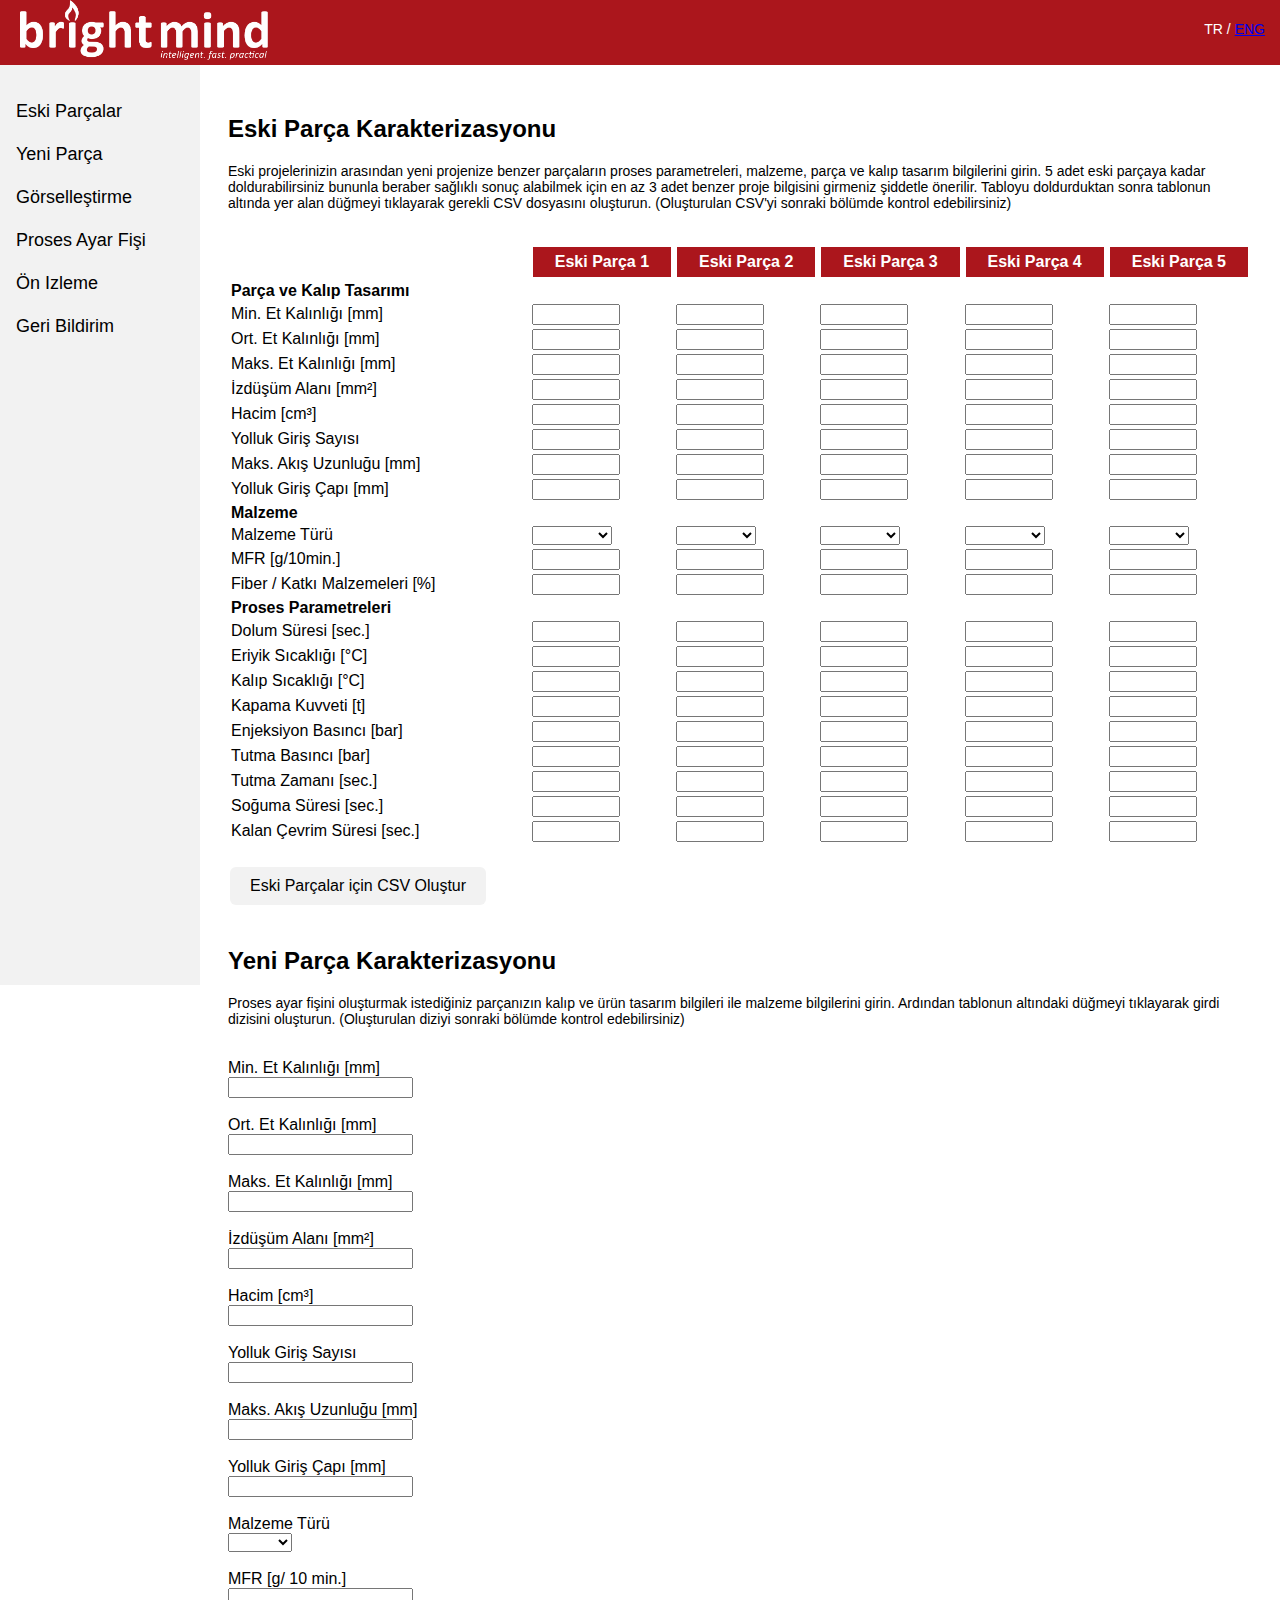
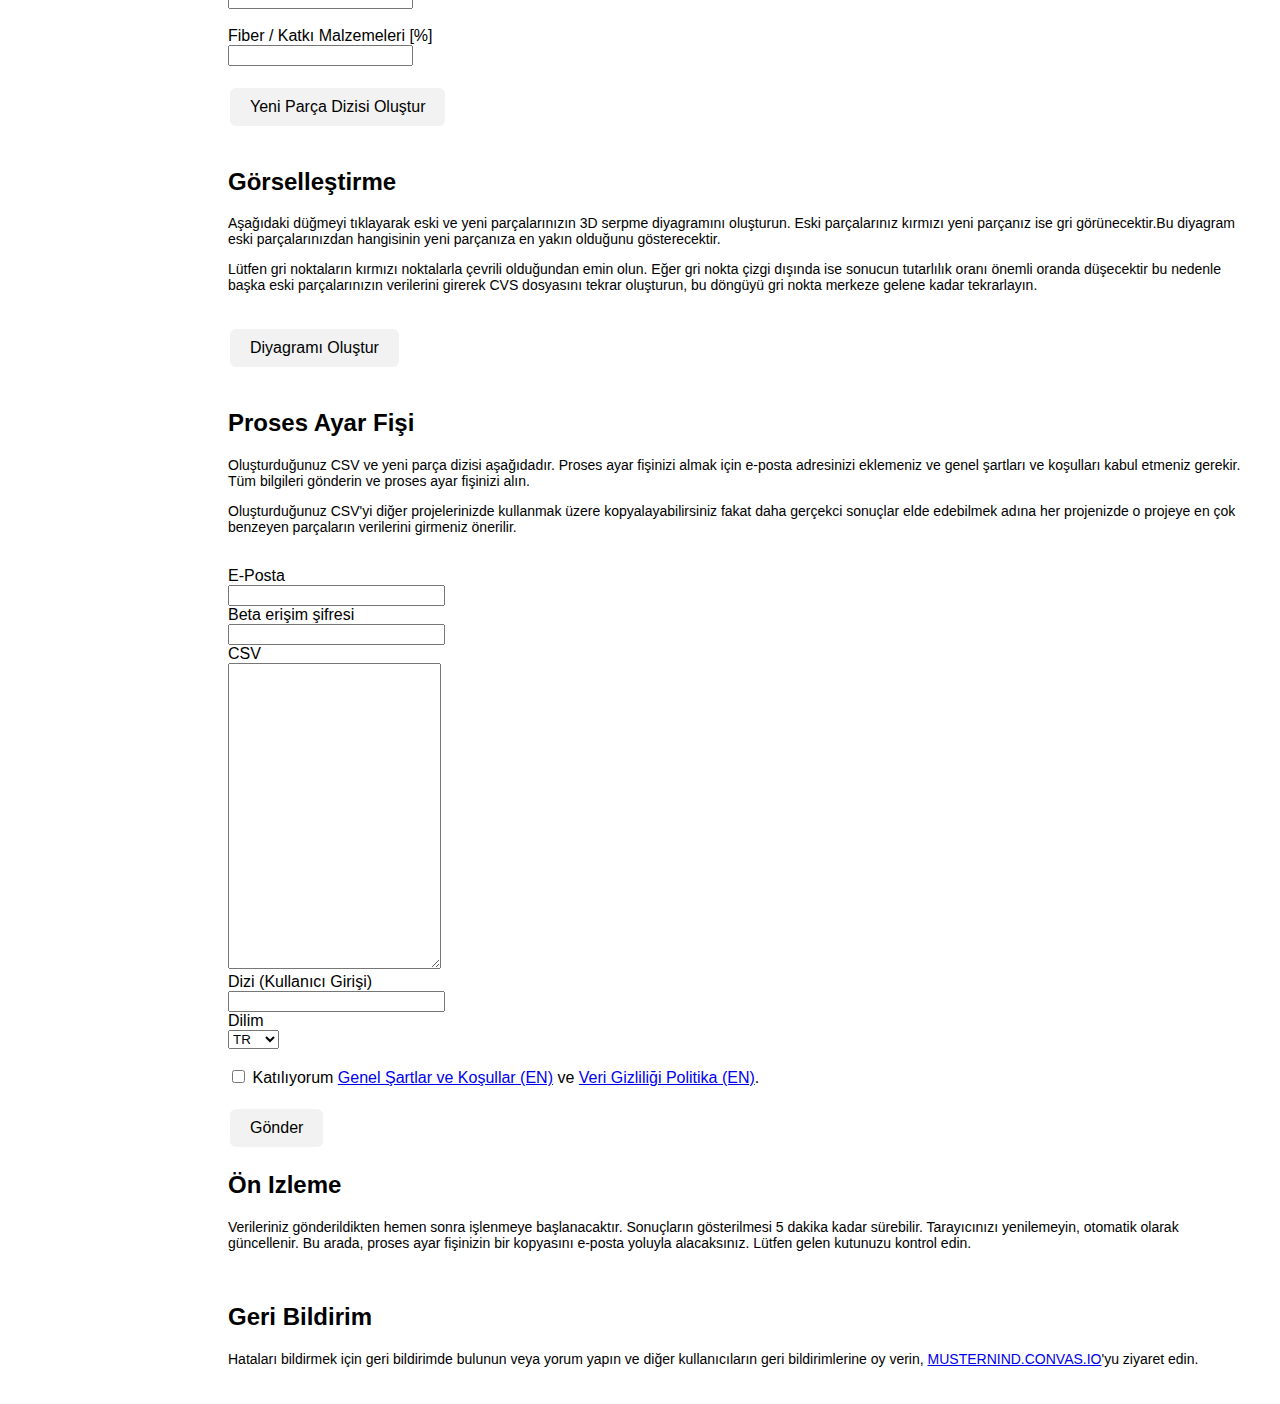
<file: whitelabeling/brightmind_tr.html>
<!DOCTYPE html>
<html>
	<title>brightmind v0.1 (beta)</title>
<head>
<!-- Import Plotly.js for ScatterPlot-->
<script src="https://ajax.googleapis.com/ajax/libs/jquery/1.12.4/jquery.min.js"></script>
<script src="https://cdn.plot.ly/plotly-latest.min.js"></script>
<style>
 /* General styling (body) */
 body {
  font-family: "Calibri Light", "Arial";
 }

h1 {
font-family: "Calibri Light", "Arial";
}

 p {
 font-size:14px;
 }
 
 table {
  align: center;
  width: 100%;
 }

 th {
  color: #fff;
  background-color: #ab161c;
  text-align: center;
  padding: 6px 0px 6px;
  border: 2px solid #fff;
 }
 
 /* Head bar styling */
 .headbar {
 height: 65px;
 width: 100%;
 left: 0;
 top: 0;
 z-index: 1;
 position: fixed;
 color: #fff;
 background-color: #ab161c;
 padding: 0px 20px;
 }

 /* Side Navigation Styling */
 .sidenav {
  height: 100%;
  width: 200px;
  position: fixed;
  z-index: 1;
  top: 65px;
  left: 0;
  background-color: #f2f2f2;
  overflow-x: hidden;
  padding-top: 20px;
}

.sidenav a {
  padding: 16px 8px 6px 16px;
  text-decoration: none;
  font-size: 18px;
  color: #000;
  display: block;
}

.sidenav a:hover {
  color: #ab161c;
}
.sidenav a:active {
 font-weight: bold;
 }

.main {
  margin-left: 200px;
  margin-top: 80px;
  padding: 15px 20px;
}

/* Button styling */
button {
  background-color: #f2f2f2;
  border: none;
  border-radius: 6px;
  color: black;
  padding: 10px 20px;
  text-align: center;
  text-decoration: none;
  display: inline-block;
  font-family: "Calibri Light", "Arial";
  font-size: 16px;
  margin: 4px 2px;
  cursor: pointer;
 }

 /* iframe styling */
 iframe {
  display:block;
 }

</style>
</head>
<body>

<!-- Head Bar -->
<div class="headbar"><img src="brightmind_logo.png" height="60" alt="brightmind logo">
<p style="text-align:right; float:right; padding-right: 35px; padding-top:7px;">TR / <a href="eng.html">ENG</a></p></div>

<!-- Side Navigation -->
<div class="sidenav">
  <a href="#CSVCreation">Eski Parçalar</a>
  <a href="#PartCharacterization">Yeni Parça</a>
  <a href="#Visualization">Görselleştirme</a>
  <a href="#SheetCreation">Proses Ayar Fişi</a>
  <a href="#ResultPreview">Ön Izleme</a>
  <a href="#Feedback">Geri Bildirim</a>
</div>


<!-- Main Application -->
<div class="main">
<h2 id="CSVCreation">Eski Parça Karakterizasyonu</h2>
<p>Eski projelerinizin arasından yeni projenize benzer parçaların proses parametreleri, malzeme, parça ve kalıp tasarım bilgilerini girin. 5 adet eski parçaya kadar doldurabilirsiniz bununla beraber sağlıklı sonuç alabilmek için en az 3 adet benzer proje bilgisini girmeniz şiddetle önerilir. Tabloyu doldurduktan sonra tablonun altında yer alan düğmeyi tıklayarak gerekli CSV dosyasını oluşturun. (Oluşturulan CSV'yi sonraki bölümde kontrol edebilirsiniz)</p><br>
<!-- CSV Creation Table -->
<table id="legacy">
  <tr>
	<th style="background-color: #fff"></th>
    <th>Eski Parça 1</th>
    <th>Eski Parça 2</th>
    <th>Eski Parça 3</th>
	<th>Eski Parça 4</th>
	<th>Eski Parça 5</th>
  </tr>
<!-- Part and mold design -->
  <tr><td><b>Parça ve Kalıp Tasarımı</b></td></tr>
<!-- Min. Wall Thicknesses -->
  <tr>
    <td>Min. Et Kalınlığı [mm]</td>
    <td><input type="number" id="wt_min1" min=0 step="0.1" style="width: 6em;"></td>
    <td><input type="number" id="wt_min2" min=0 step="0.1" style="width: 6em;"></td>
    <td><input type="number" id="wt_min3" min=0 step="0.1" style="width: 6em;"></td>
    <td><input type="number" id="wt_min4" min=0 step="0.1" style="width: 6em;"></td>
    <td><input type="number" id="wt_min5" min=0 step="0.1" style="width: 6em;"></td>
  </tr>
<!-- Avg. Wall Thicknesses -->
  <tr>
    <td>Ort. Et Kalınlığı [mm]</td>
    <td><input type="number" id="wt_avg1" min=0 step="0.1" style="width: 6em;"></td>
    <td><input type="number" id="wt_avg2" min=0 step="0.1" style="width: 6em;"></td>
    <td><input type="number" id="wt_avg3" min=0 step="0.1" style="width: 6em;"></td>
    <td><input type="number" id="wt_avg4" min=0 step="0.1" style="width: 6em;"></td>
    <td><input type="number" id="wt_avg5" min=0 step="0.1" style="width: 6em;"></td>
</tr>
<!-- Max. Wall Thickness -->
<tr>
	<td>Maks. Et Kalınlığı [mm]</td>
    <td><input type="number" id="wt_max1" min=0 step="0.1" style="width: 6em;"></td>
    <td><input type="number" id="wt_max2" min=0 step="0.1" style="width: 6em;"></td>
    <td><input type="number" id="wt_max3" min=0 step="0.1" style="width: 6em;"></td>
    <td><input type="number" id="wt_max4" min=0 step="0.1" style="width: 6em;"></td>
    <td><input type="number" id="wt_max5" min=0 step="0.1" style="width: 6em;"></td>
</tr>
<!-- Projected Area -->
<tr>
	<td>İzdüşüm Alanı [mm²]</td>
    <td><input type="number" id="A_proj1" min=0 style="width: 6em;"></td>
    <td><input type="number" id="A_proj2" min=0 style="width: 6em;"></td> 
    <td><input type="number" id="A_proj3" min=0 style="width: 6em;"></td>
    <td><input type="number" id="A_proj4" min=0 style="width: 6em;"></td>
    <td><input type="number" id="A_proj5" min=0 style="width: 6em;"></td>
</tr>
<!-- Volume -->
<tr>
	<td>Hacim [cm³]</td>
    <td><input type="number" id="vol1" min=0 style="width: 6em;"></td>
    <td><input type="number" id="vol2" min=0 style="width: 6em;"></td> 
    <td><input type="number" id="vol3" min=0 style="width: 6em;"></td>
    <td><input type="number" id="vol4" min=0 style="width: 6em;"></td>
    <td><input type="number" id="vol5" min=0 style="width: 6em;"></td>
</tr>
<!-- No. of gates -->
<tr>
	<td>Yolluk Giriş Sayısı</td>
    <td><input type="number" id="no_gate1" min=0 style="width: 6em;"></td>
    <td><input type="number" id="no_gate2" min=0 style="width: 6em;"></td> 
    <td><input type="number" id="no_gate3" min=0 style="width: 6em;"></td>
    <td><input type="number" id="no_gate4" min=0 style="width: 6em;"></td>
    <td><input type="number" id="no_gate5" min=0 style="width: 6em;"></td>
</tr>
<!-- Max Flow length -->
<tr>
	<td>Maks. Akış Uzunluğu [mm]</td>
    <td><input type="number" id="l_flow1" min=0 style="width: 6em;"></td>
    <td><input type="number" id="l_flow2" min=0 style="width: 6em;"></td> 
    <td><input type="number" id="l_flow3" min=0 style="width: 6em;"></td>
    <td><input type="number" id="l_flow4" min=0 style="width: 6em;"></td>
    <td><input type="number" id="l_flow5" min=0 style="width: 6em;"></td>
</tr>
<!-- Gate diameter -->
<tr>
	<td>Yolluk Giriş Çapı [mm]</td>
    <td><input type="number" id="d_gate1" min=0 style="width: 6em;"></td>
    <td><input type="number" id="d_gate2" min=0 style="width: 6em;"></td> 
    <td><input type="number" id="d_gate3" min=0 style="width: 6em;"></td>
    <td><input type="number" id="d_gate4" min=0 style="width: 6em;"></td>
    <td><input type="number" id="d_gate5" min=0 style="width: 6em;"></td>
</tr>
<!-- Material data section -->
<tr><td><b>Malzeme</b></td></tr>
<!-- Material type -->
<tr>
  <td>Malzeme Türü</td>
  <td><select id="mat1" style="width: 6em;">
    <option value="-"> </option>
    <option value="PP">PP</option>
    <option value="PE-LD">PE-LD</option>
    <option value="PE-HD">PE-HD</option>
    <option value="ABS">ABS</option>
    <option value="PS">PS</option>
    <option value="SAN">SAN</option>
    <option value="PVC">PVC</option>
    <option value="PMMA">PMMA</option>
    <option value="PC">PC</option>
    <option value="PET">PET</option>
    <option value="PBT">PBT</option>
    <option value="POM">POM</option>
    <option value="PA6">PA6</option>
    <option value="PA66">PA66</option>
    <option value="PA12">PA12</option>
    <option value="other">Other</option>
   </select></td>
   <td><select id="mat2" style="width: 6em;">
    <option value="-"> </option>
    <option value="PP">PP</option>
    <option value="PE-LD">PE-LD</option>
    <option value="PE-HD">PE-HD</option>
    <option value="ABS">ABS</option>
    <option value="PS">PS</option>
    <option value="SAN">SAN</option>
    <option value="PVC">PVC</option>
    <option value="PMMA">PMMA</option>
    <option value="PC">PC</option>
    <option value="PET">PET</option>
    <option value="PBT">PBT</option>
    <option value="POM">POM</option>
    <option value="PA6">PA6</option>
    <option value="PA66">PA66</option>
    <option value="PA12">PA12</option>
    <option value="other">Other</option>
   </select></td>
   <td><select id="mat3" style="width: 6em;">
    <option value="-"> </option>
    <option value="PP">PP</option>
    <option value="PE-LD">PE-LD</option>
    <option value="PE-HD">PE-HD</option>
    <option value="ABS">ABS</option>
    <option value="PS">PS</option>
    <option value="SAN">SAN</option>
    <option value="PVC">PVC</option>
    <option value="PMMA">PMMA</option>
    <option value="PC">PC</option>
    <option value="PET">PET</option>
    <option value="PBT">PBT</option>
    <option value="POM">POM</option>
    <option value="PA6">PA6</option>
    <option value="PA66">PA66</option>
    <option value="PA12">PA12</option>
    <option value="other">Other</option>
   </select></td>
   <td><select id="mat4" style="width: 6em;">
    <option value="-"> </option>
    <option value="PP">PP</option>
    <option value="PE-LD">PE-LD</option>
    <option value="PE-HD">PE-HD</option>
    <option value="ABS">ABS</option>
    <option value="PS">PS</option>
    <option value="SAN">SAN</option>
    <option value="PVC">PVC</option>
    <option value="PMMA">PMMA</option>
    <option value="PC">PC</option>
    <option value="PET">PET</option>
    <option value="PBT">PBT</option>
    <option value="POM">POM</option>
    <option value="PA6">PA6</option>
    <option value="PA66">PA66</option>
    <option value="PA12">PA12</option>
    <option value="other">Other</option>
   </select></td>
   <td><select id="mat5" style="width: 6em;">
    <option value="-"> </option>
    <option value="PP">PP</option>
    <option value="PE-LD">PE-LD</option>
    <option value="PE-HD">PE-HD</option>
    <option value="ABS">ABS</option>
    <option value="PS">PS</option>
    <option value="SAN">SAN</option>
    <option value="PVC">PVC</option>
    <option value="PMMA">PMMA</option>
    <option value="PC">PC</option>
    <option value="PET">PET</option>
    <option value="PBT">PBT</option>
    <option value="POM">POM</option>
    <option value="PA6">PA6</option>
    <option value="PA66">PA66</option>
    <option value="PA12">PA12</option>
    <option value="other">Other</option>
   </select></td>
</tr>
	<!-- MFR -->
<tr>
	<td>MFR [g/10min.]</td>
    <td><input type="number" id="mfr1" min=0 step="0.1" style="width: 6em;"></td>
    <td><input type="number" id="mfr2" min=0 step="0.1" style="width: 6em;"></td> 
    <td><input type="number" id="mfr3" min=0 step="0.1" style="width: 6em;"></td>
    <td><input type="number" id="mfr4" min=0 step="0.1" style="width: 6em;"></td>
    <td><input type="number" id="mfr5" min=0 step="0.1" style="width: 6em;"></td>
</tr>
	<!-- Fiber -->
<tr>
	<td>Fiber / Katkı Malzemeleri [%]</td>
    <td><input type="number" id="fib1" min=0 step=5 style="width: 6em;"></td>
    <td><input type="number" id="fib2" min=0 step=5 style="width: 6em;"></td> 
    <td><input type="number" id="fib3" min=0 step=5 style="width: 6em;"></td>
    <td><input type="number" id="fib4" min=0 step=5 style="width: 6em;"></td>
    <td><input type="number" id="fib5" min=0 step=5 style="width: 6em;"></td>
</tr>
<!-- Process data section -->
<tr><td><b>Proses Parametreleri</b></td></tr>
<!-- Injection time -->
<tr>
	<td>Dolum Süresi [sec.]</td>
    <td><input type="number" id="t_inj1" min=0 step="0.1" style="width: 6em;"></td>
    <td><input type="number" id="t_inj2" min=0 step="0.1" style="width: 6em;"></td> 
    <td><input type="number" id="t_inj3" min=0 step="0.1" style="width: 6em;"></td>
    <td><input type="number" id="t_inj4" min=0 step="0.1" style="width: 6em;"></td>
    <td><input type="number" id="t_inj5" min=0 step="0.1" style="width: 6em;"></td>
</tr>
<!-- Melt temperature -->
<tr>
	<td>Eriyik Sıcaklığı [°C]</td>
    <td><input type="number" id="T_melt1" min=0 style="width: 6em;"></td>
    <td><input type="number" id="T_melt2" min=0 style="width: 6em;"></td> 
    <td><input type="number" id="T_melt3" min=0 style="width: 6em;"></td>
    <td><input type="number" id="T_melt4" min=0 style="width: 6em;"></td>
    <td><input type="number" id="T_melt5" min=0 style="width: 6em;"></td>
</tr>
<!-- Mold temperature -->
<tr>
	<td>Kalıp Sıcaklığı [°C]</td>
    <td><input type="number" id="T_mold1" min=0 style="width: 6em;"></td>
    <td><input type="number" id="T_mold2" min=0 style="width: 6em;"></td> 
    <td><input type="number" id="T_mold3" min=0 style="width: 6em;"></td>
    <td><input type="number" id="T_mold4" min=0 style="width: 6em;"></td>
    <td><input type="number" id="T_mold5" min=0 style="width: 6em;"></td>
</tr>
<!-- Clamp force -->
<tr>
	<td>Kapama Kuvveti [t]</td>
    <td><input type="number" id="F_clamp1" min=0 style="width: 6em;"></td>
    <td><input type="number" id="F_clamp2" min=0 style="width: 6em;"></td> 
    <td><input type="number" id="F_clamp3" min=0 style="width: 6em;"></td>
    <td><input type="number" id="F_clamp4" min=0 style="width: 6em;"></td>
    <td><input type="number" id="F_clamp5" min=0 style="width: 6em;"></td>
</tr>

<!-- Injection pressure -->
<tr>
	<td>Enjeksiyon Basıncı [bar]</td>
    <td><input type="number" id="p_inj1" min=0 style="width: 6em;"></td>
    <td><input type="number" id="p_inj2" min=0 style="width: 6em;"></td> 
    <td><input type="number" id="p_inj3" min=0 style="width: 6em;"></td>
    <td><input type="number" id="p_inj4" min=0 style="width: 6em;"></td>
    <td><input type="number" id="p_inj5" min=0 style="width: 6em;"></td>
</tr>
<!-- Packing Pressure -->
<tr>
	<td>Tutma Basıncı [bar]</td>
    <td><input type="number" id="p_pack1" min=0 style="width: 6em;"></td>
    <td><input type="number" id="p_pack2" min=0 style="width: 6em;"></td> 
    <td><input type="number" id="p_pack3" min=0 style="width: 6em;"></td>
    <td><input type="number" id="p_pack4" min=0 style="width: 6em;"></td>
    <td><input type="number" id="p_pack5" min=0 style="width: 6em;"></td>
</tr>
<!-- Packing time -->
<tr>
	<td>Tutma Zamanı [sec.]</td>
    <td><input type="number" id="t_pack1" min=0 step="0.1" style="width: 6em;"></td>
    <td><input type="number" id="t_pack2" min=0 step="0.1" style="width: 6em;"></td> 
    <td><input type="number" id="t_pack3" min=0 step="0.1" style="width: 6em;"></td>
    <td><input type="number" id="t_pack4" min=0 step="0.1" style="width: 6em;"></td>
    <td><input type="number" id="t_pack5" min=0 step="0.1" style="width: 6em;"></td>
</tr>
<!-- Cooling time -->
<tr>
	<td>Soğuma Süresi [sec.]</td>
    <td><input type="number" id="t_cool1" min=0 step="0.1" style="width: 6em;"></td>
    <td><input type="number" id="t_cool2" min=0 step="0.1" style="width: 6em;"></td> 
    <td><input type="number" id="t_cool3" min=0 step="0.1" style="width: 6em;"></td>
    <td><input type="number" id="t_cool4" min=0 step="0.1" style="width: 6em;"></td>
    <td><input type="number" id="t_cool5" min=0 step="0.1" style="width: 6em;"></td>
</tr>
<!-- Cycle time -->
<tr>
	<td>Kalan Çevrim Süresi [sec.]</td>
    <td><input type="number" id="t_cycle1" min=0 step="0.1" style="width: 6em;"></td>
    <td><input type="number" id="t_cycle2" min=0 step="0.1" style="width: 6em;"></td> 
    <td><input type="number" id="t_cycle3" min=0 step="0.1" style="width: 6em;"></td>
    <td><input type="number" id="t_cycle4" min=0 step="0.1" style="width: 6em;"></td>
    <td><input type="number" id="t_cycle5" min=0 step="0.1" style="width: 6em;"></td>
</tr>
</table>
<br>

<!-- Create CSV Buttons -->
<button onclick="NewCSV()">Eski Parçalar için CSV Oluştur</button><br><br>

<h2 id="PartCharacterization">Yeni Parça Karakterizasyonu</h2>
<p>Proses ayar fişini oluşturmak istediğiniz parçanızın kalıp ve ürün tasarım bilgileri ile malzeme bilgilerini girin. Ardından tablonun altındaki düğmeyi tıklayarak girdi dizisini oluşturun. (Oluşturulan diziyi sonraki bölümde kontrol edebilirsiniz)</p><br>

<!-- Input for new part -->
<div>
Min. Et Kalınlığı [mm]<br><input type="number" min=0 step="0.1" id="wt_min_new"><br><br>
Ort. Et Kalınlığı [mm]<br><input type="number" min=0 step="0.1" id="wt_avg_new"><br><br>
Maks. Et Kalınlığı [mm]<br><input type="number" min=0 step="0.1" id="wt_max_new"><br><br>
İzdüşüm Alanı [mm²]<br><input type="number" min=0 id="A_proj_new"><br><br>
Hacim [cm³]<br><input type="number" min=0 id="vol_new"><br><br>
Yolluk Giriş Sayısı<br><input type="number" min=0 id="no_gate_new"><br><br>
Maks. Akış Uzunluğu [mm]<br><input type="number" min=0 id="l_flow_new"><br><br>
Yolluk Giriş Çapı [mm]<br><input type="number" min=0 id="d_gate_new"><br><br>
Malzeme Türü<br><select id="mat_new">
    <option value="-"> </option>
    <option value="PP">PP</option>
    <option value="PE-LD">PE-LD</option>
    <option value="PE-HD">PE-HD</option>
    <option value="ABS">ABS</option>
    <option value="PS">PS</option>
    <option value="SAN">SAN</option>
    <option value="PVC">PVC</option>
    <option value="PMMA">PMMA</option>
    <option value="PC">PC</option>
    <option value="PET">PET</option>
    <option value="PBT">PBT</option>
    <option value="POM">POM</option>
    <option value="PA6">PA6</option>
    <option value="PA66">PA66</option>
    <option value="PA12">PA12</option>
    <option value="other">Other</option>
   </select><br><br>
MFR [g/ 10 min.]<br><input type="number" min=0 step="0.1" id="mfr_new"><br><br>
Fiber / Katkı Malzemeleri [%]<br><input type="number" id="fib_new" min=0 step=5><br><br>
</div>

<button onclick="UserInput()">Yeni Parça Dizisi Oluştur</button><br><br>

<h2 id="Visualization">Görselleştirme</h2>
<p>Aşağıdaki düğmeyi tıklayarak eski ve yeni parçalarınızın 3D serpme diyagramını oluşturun. Eski parçalarınız kırmızı yeni parçanız ise gri görünecektir.Bu diyagram eski parçalarınızdan hangisinin yeni parçanıza en yakın olduğunu gösterecektir.</p>
<p>Lütfen gri noktaların kırmızı noktalarla çevrili olduğundan emin olun. Eğer gri nokta çizgi dışında ise sonucun tutarlılık oranı önemli oranda düşecektir bu nedenle başka eski parçalarınızın verilerini girerek CVS dosyasını tekrar oluşturun, bu döngüyü gri nokta merkeze gelene kadar tekrarlayın.</p><br>

<!-- Create Plot -->
<button type="button" onclick="PlotParts()">Diyagramı Oluştur</button><br><br>

<!-- Spaceholder (div) for Plot -->
<div id="PartScatterPlot"></div>

<h2 id="SheetCreation">Proses Ayar Fişi</h2>
<p>Oluşturduğunuz CSV ve yeni parça dizisi aşağıdadır. Proses ayar fişinizi almak için e-posta adresinizi eklemeniz ve genel şartları ve koşulları kabul etmeniz gerekir. Tüm bilgileri gönderin ve proses ayar fişinizi alın.</p>
<p>Oluşturduğunuz CSV'yi diğer projelerinizde kullanmak üzere kopyalayabilirsiniz fakat daha gerçekci sonuçlar elde edebilmek adına her projenizde o projeye en çok benzeyen parçaların verilerini girmeniz önerilir.</p><br>

<!-- Hide send confirmation with hidden iframe-->
<iframe name="hidden_iframe" id="hidden_iframe" style="display:none;" width="0" height="0" tabindex="-1" title="empty"></iframe>
    

<!-- Forward order form to Google Cloud Platform / Drive -->
<form action="https://docs.google.com/forms/u/0/d/e/1FAIpQLSfxMxivKFrdoYViSsfzcv2Mb3JXdVl0am56-zX1mBHKnkiCjw/formResponse" method="post" target="hidden_iframe";>

<!-- order form content-->
<label>E-Posta</label><br><input type="email" required size=24 name="entry.1612017441"><br>
<label>Beta erişim şifresi</label><br><input type="password" required size=24 name="entry.1379137992"><br>	
<label>CSV</label><br><textarea id="CSV" rows="20" cols="24" required name="entry.1042882814"></textarea><br>
<label>Dizi (Kullanıcı Girişi)</label><br><input type="text" size=24 id="InputCSV" required name="entry.1032610544"><br>
<label>Dilim</label><br><select required name="entry.1226274396"><option value="TR">TR</option><option value="ENG">ENG</option></select><br><br>
<input type="checkbox" required id="agreement" name="agreement" value="agreement">
<label for="agreement">Katılıyorum <a href="https://github.com/mustermind/bwetr/blob/main/README.md" target="_blank">Genel Şartlar ve Koşullar (EN)</a> ve <a href="https://github.com/mustermind/bwetr/blob/main/README.md" target="_blank">Veri Gizliliği Politika (EN)</a>.</label><br>

<br><button type="submit" onclick="setTimeout(Preview, 300000)">Gönder</button>
</form>

<h2 id="ResultPreview">Ön Izleme</h2>
<p>Verileriniz gönderildikten hemen sonra işlenmeye başlanacaktır. Sonuçların gösterilmesi 5 dakika kadar sürebilir. Tarayıcınızı yenilemeyin, otomatik olarak güncellenir. Bu arada, proses ayar fişinizin bir kopyasını e-posta yoluyla alacaksınız. Lütfen gelen kutunuzu kontrol edin.</p><br>

<!-- iframe for Preview -->
<div id="Preview"></div>

<h2 id="Feedback">Geri Bildirim</h2>	
<p>Hataları bildirmek için geri bildirimde bulunun veya yorum yapın ve diğer kullanıcıların geri bildirimlerine oy verin, <a href="https://mustermind.convas.io/" target="_blank">MUSTERNIND.CONVAS.IO</a>'yu ziyaret edin.</p>


</div>

<script>

// Create CSV
function NewCSV() {
    wt_minArr = [];
    wt_avgArr = [];
	wt_maxArr = [];
    A_projArr = [];
    volArr = [];
    no_gateArr = [];
    l_flowArr = [];
    d_gateArr = [];
    mfrArr = [];
    t_injArr = [];
    T_meltArr = [];
    T_moldArr = [];
    F_clampArr = [];
    p_injArr = [];
    p_packArr = [];
    t_packArr = [];
    t_coolArr = [];
    t_cycleArr = [];
    mat_Arr = [];
    fib_Arr = [];
    for (var i = 0; i < 5; i++) {
    wt_minArr[i] = Math.round(document.getElementById('wt_min'+(i+1)).value*100);
    wt_avgArr[i] = Math.round(document.getElementById('wt_avg'+(i+1)).value*100);
    wt_maxArr[i] = Math.round(document.getElementById('wt_max'+(i+1)).value*100);
    A_projArr[i] = Math.round(document.getElementById('A_proj'+(i+1)).value*100);
    volArr[i] = Math.round(document.getElementById('vol'+(i+1)).value*100);
    no_gateArr[i] = Math.round(document.getElementById('no_gate'+(i+1)).value*100);
    l_flowArr[i] = Math.round(document.getElementById('l_flow'+(i+1)).value*100);
    d_gateArr[i] = Math.round(document.getElementById('d_gate'+(i+1)).value*100);
    mfrArr[i] = Math.round(document.getElementById('mfr'+(i+1)).value*100);
    t_injArr[i] = Math.round(document.getElementById('t_inj'+(i+1)).value*100);
    T_meltArr[i] = Math.round(document.getElementById('T_melt'+(i+1)).value*100);
    T_moldArr[i] = Math.round(document.getElementById('T_mold'+(i+1)).value*100);
    F_clampArr[i] = Math.round(document.getElementById('F_clamp'+(i+1)).value*100);
    p_injArr[i] = Math.round(document.getElementById('p_inj'+(i+1)).value*100);
	p_packArr[i] = Math.round(document.getElementById('p_pack'+(i+1)).value*100);
	t_packArr[i] = Math.round(document.getElementById('t_pack'+(i+1)).value*100);
	t_coolArr[i] = Math.round(document.getElementById('t_cool'+(i+1)).value*100);
	t_cycleArr[i] = Math.round(document.getElementById('t_cycle'+(i+1)).value*100);
    mat_Arr[i] = document.getElementById('mat'+(i+1)).value;
    fib_Arr[i] = Math.round(document.getElementById('fib'+(i+1)).value*100);
    };
	document.getElementById("CSV").innerHTML =
    	wt_minArr + ";" + "\n" +
        wt_avgArr + ";" + "\n" +
        wt_maxArr + ";" + "\n" +
        A_projArr + ";" + "\n" +
        volArr + ";" + "\n" +
        no_gateArr + ";" + "\n" +
        l_flowArr + ";" + "\n" +
        d_gateArr + ";" + "\n" +
        mfrArr + ";" + "\n" +        
        t_injArr + ";" + "\n" +
    	T_meltArr + ";" + "\n" +
    	T_moldArr + ";" + "\n" +
		F_clampArr + ";" + "\n" +
		p_injArr + ";" + "\n" +
		p_packArr + ";" + "\n" +
		t_packArr + ";" + "\n" +
		t_coolArr + ";" + "\n" +
		t_cycleArr + ";" + "\n" +
        mat_Arr + ";" + "\n" +
        fib_Arr + ";";
}

// Plot created CSV
function PlotParts() {
    wt_avgArr = [];
    volArr = [];
    l_flowArr = [];
    for (var i = 0; i < 5; i++) {
    wt_avgArr[i] = document.getElementById('wt_avg'+(i+1)).value*100;
    volArr[i] = document.getElementById('vol'+(i+1)).value*100;
    l_flowArr[i] = document.getElementById('l_flow'+(i+1)).value*100;
    };
    wt_newPlot = document.getElementById('wt_avg_new').value*100;
    vol_newPlot = document.getElementById('vol_new').value*100;
    lflow_newPlot = document.getElementById('l_flow_new').value*100;

  /* Part traces (no for loops due to different color shades) */
  var part1 = {
    x : [wt_avgArr[0]],
    y: [volArr[0]],
    z : [l_flowArr[0]],
    mode: 'markers',
    marker: {
      size: 12,
       color: 'rgb(229, 90, 97)',
      line: {
        color: 'rgba(217, 217, 217, 0.14)',
        width: 0.5
      },
      opacity: 0.8
    },
    type: 'scatter3d',
    name: 'Eski Parça 1'
  };

  var part2 = {
    x : [wt_avgArr[1]],
    y: [volArr[1]],
    z : [l_flowArr[1]],
    mode: 'markers',
    marker: {
      size: 12,
       color: 'rgb(208, 48, 56)',
      line: {
        color: 'rgba(217, 217, 217, 0.14)',
        width: 0.5
      },
      opacity: 0.8
    },
    type: 'scatter3d',
    name: 'Eski Parça 2'
  };

  var part3 = {
    x : [wt_avgArr[2]],
    y: [volArr[2]],
    z : [l_flowArr[2]],
    mode: 'markers',
    marker: {
      size: 12,
       color: 'rgb(171, 22, 29)',
      line: {
        color: 'rgba(217, 217, 217, 0.14)',
        width: 0.5
      },
       mode : 'markers',
      opacity: 0.8
    },
    type: 'scatter3d',
    name: 'Eski Parça 3'
  };

  var part4 = {
    x : [wt_avgArr[3]],
    y: [volArr[3]],
    z : [l_flowArr[3]],
    mode: 'markers',
    marker: {
      size: 12,
       color: 'rgb(138, 1, 8)',
      line: {
        color: 'rgba(217, 217, 217, 0.14)',
        width: 0.5
      },
      opacity: 0.8
    },
    type: 'scatter3d',
    name: 'Eski Parça 4'
  };

  var part5 = {
    x : [wt_avgArr[4]],
    y: [volArr[4]],
    z : [l_flowArr[4]],
    mode: 'markers',
    marker: {
      size: 12,
      color: 'rgb(96, 0, 5)',
      line: {
        color: 'rgba(217, 217, 217, 0.14)',
        width: 0.5
      },
      opacity: 0.8
    },
    type: 'scatter3d',
    name: 'Eski Parça 5'
  };
  
    var newpart = {
    x : [wt_newPlot],
    y: [vol_newPlot],
    z : [lflow_newPlot],
    mode: 'markers',
    marker: {
      size: 12,
      color: 'rgb(195, 195, 195)',
      line: {
        color: 'rgba(217, 217, 217, 0.14)',
        width: 0.5
      },
      opacity: 0.8
    },
    type: 'scatter3d',
    name: 'Yeni Parça'
  };


  /* Definition of data (parts), layout to use for plotting */
  var parts = [part1, part2, part3, part4, part5, newpart];
  var layout = {
      scene: {
          xaxis:{title: 'Ort. Et Kalınlığı (x)'},
          yaxis:{title: 'Hacim (y)'},
          zaxis:{title: 'Maks. Akış Uzunluğu (z)'},
          },
      autosize: true,
      margin: {
       l: 0,
       r: 0,
       b: 0,
       t: 0,
       pad: 15
      },
  }
	Plotly.newPlot('PartScatterPlot', parts, layout);
}


// Create user input csv
function UserInput() {
	var wt_min_new = Math.round(document.getElementById("wt_min_new").value*100);
	var wt_avg_new = Math.round(document.getElementById("wt_avg_new").value*100);
	var wt_max_new = Math.round(document.getElementById("wt_max_new").value*100);
	var A_proj_new = Math.round(document.getElementById("A_proj_new").value*100);
	var vol_new = Math.round(document.getElementById("vol_new").value*100);
	var no_gate_new = Math.round(document.getElementById("no_gate_new").value*100);
	var l_flow_new = Math.round(document.getElementById("l_flow_new").value*100);
	var d_gate_new = Math.round(document.getElementById("d_gate_new").value*100);
    var mfr_new = Math.round(document.getElementById("mfr_new").value*100);
    var mat_new = document.getElementById("mat_new").value;
    var fib_new = Math.round(document.getElementById("fib_new").value*100);

	var InputCSV = wt_min_new + "," + wt_avg_new + "," + wt_max_new + "," + A_proj_new + "," + vol_new + "," + no_gate_new + "," + l_flow_new + "," + d_gate_new + "," + mfr_new + "," + mat_new + "," + fib_new;
	document.getElementById("InputCSV").value = InputCSV;
}

// Preview
function Preview() {
  document.getElementById("Preview").innerHTML = "<iframe src=\"https://docs.google.com/spreadsheets/d/e/2PACX-1vRn8XAgv1ZTTB1eh07puzoBMr4lk4VCSOuMh_FpwIon5jN5qf4WOM_qnQxZENSEr85dIPtveol9_GLS/pubhtml?gid=758284375&&headers=false&chrome=false&widget=false&range=B1:G44\" width=\"600\" height=\"1080\" frameborder=\"0\"></iframe>";
}

</script>
</body>
</html>
</file>
